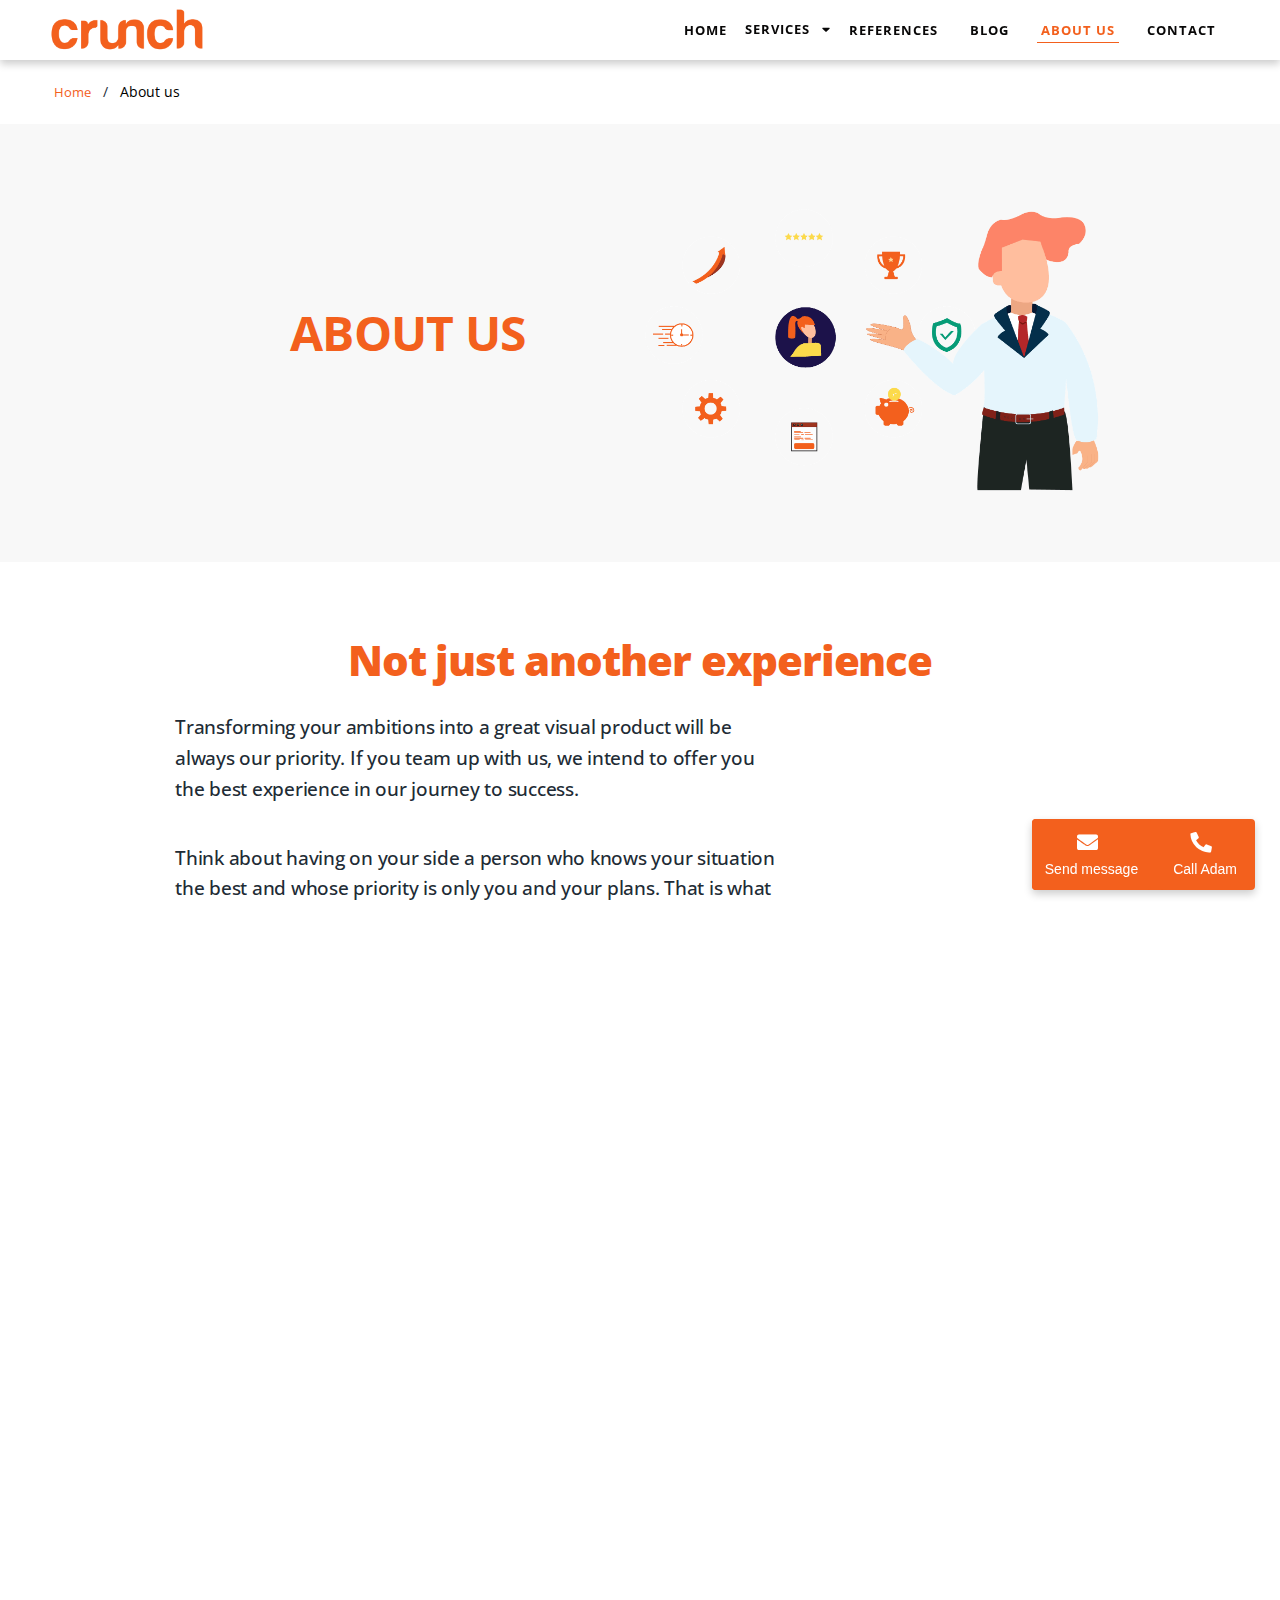
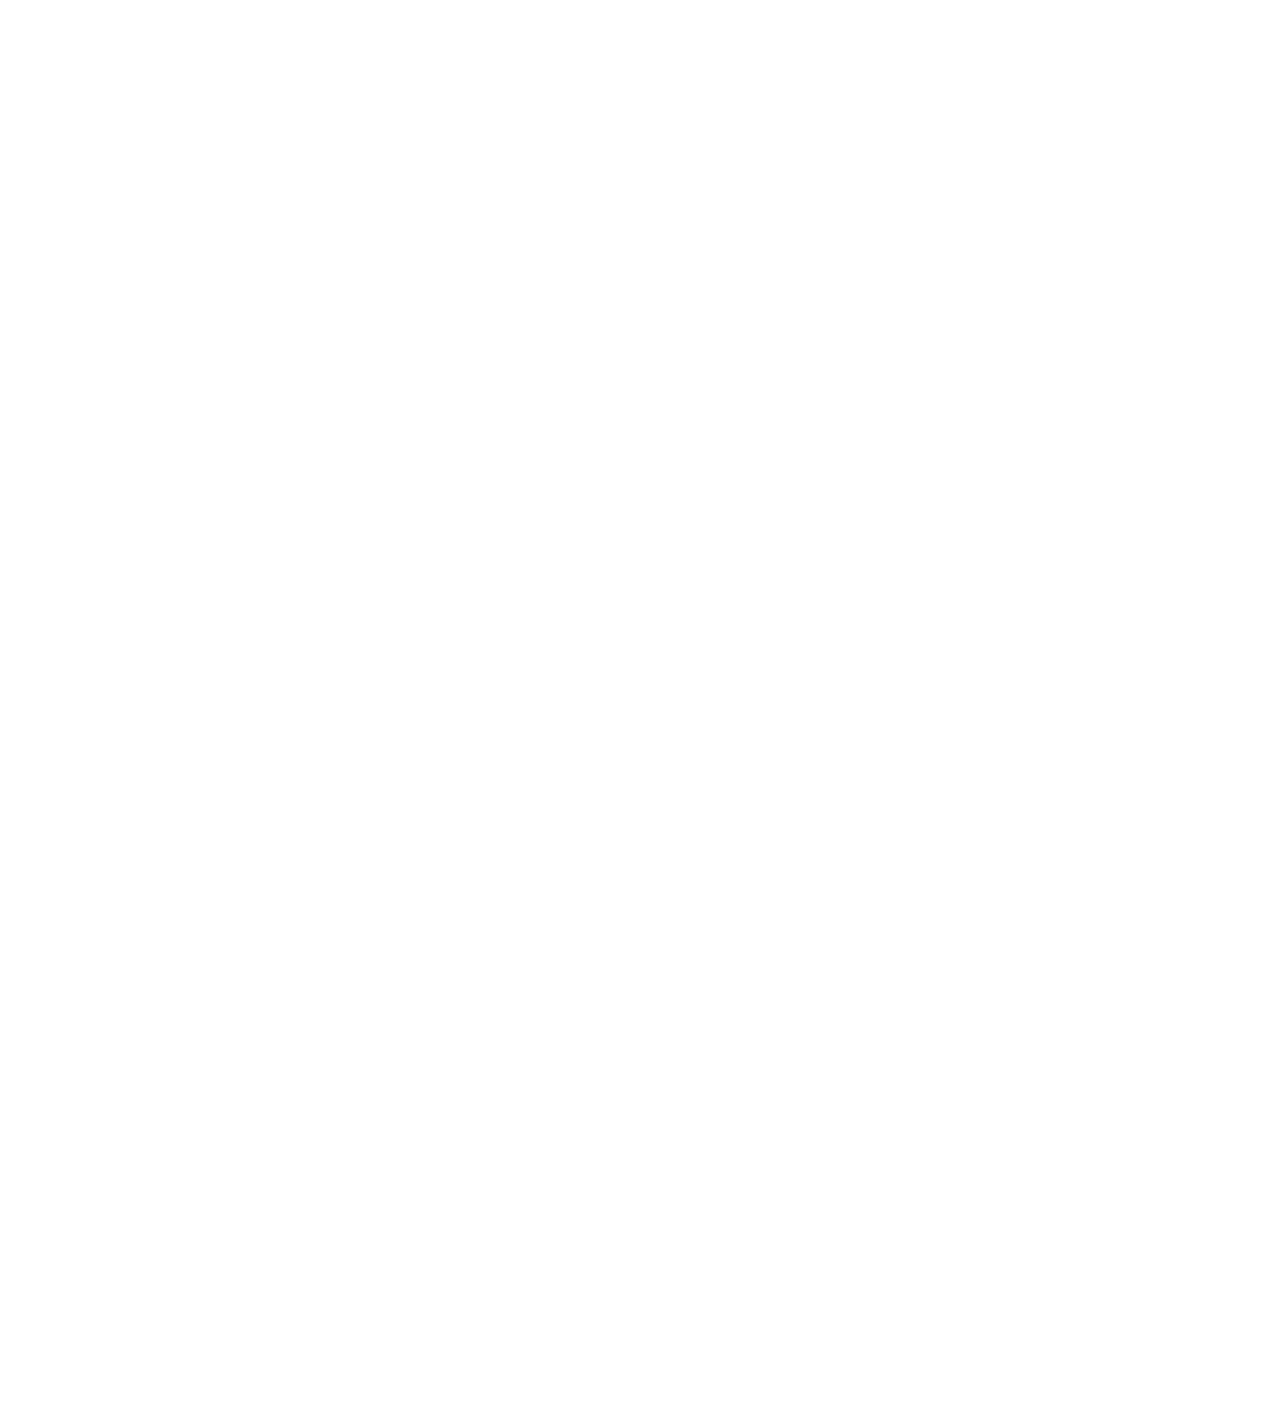
<file: about.html>
<!DOCTYPE html>
<html lang="en">
  <head>
    <meta charset="UTF-8" />
    <meta name="viewport" content="width=device-width, initial-scale=1.0" />
    <meta
      name="description"
      content="Crunch - A personalized support in your journey looking forward to your success. We ensure you quality and professionalism. "
    />
    <meta name="robots" content="noindex" />
    <title>
      Crunch - Websites, Online Marketing and Graphic Elements | Custom and
      personal digital experience
    </title>
    <link
      rel="icon"
      type="image/png"
      href="images/Crunch-UN-logo-orange.png"
      sizes="32x32"
    />
    <!-- Source Sans Google Web Fonts -->
    <link
      href="https://fonts.googleapis.com/css2?family=Open+Sans:wght@300;400;600;700;800&display=swap"
      rel="stylesheet"
    />
    <!-- Font Awesome Icons -->
    <link
      rel="stylesheet"
      href="https://use.fontawesome.com/releases/v5.6.3/css/all.css"
    />
    <!-- CSS -->
    <link rel="stylesheet" href="style.css" />
  </head>

  <!-- Body area -->
  <body>
    <!-- Header area -->
    <header>
      <!-- Navigation area -->
      <nav>
        <!-- Logo linked to the Home page -->
        <a href="index.html" title="Hom epage"
          ><img
            src="images/Crunch-logo-orange.png"
            id="logo"
            alt="wearecrunch.dk"
        /></a>
        <!-- Navigation wrapper -->
        <div class="nav-desktop-wrapper">
          <ul>
            <li><a href="index.html" title="Home page">Home</a></li>

            <div id="dropdown-desktop">
              <li class="dropdown-desktop-btn">
                Services
                <i class="fa fa-caret-down"></i>
              </li>
              <div id="dropdown-desktop-content">
                <a href="websites.html" title="Website">Website</a>
                <a href="graphicdesign.html" title="Graphic design"
                  >Graphic design</a
                >
                <a href="onlinemarketing.html" title="Online marketing"
                  >Online marketing</a
                >
                <a href="support.html" title="Support">Support</a>
              </div>
            </div>
            <li><a href="references.html" title="Homepage">References</a></li>
            <li><a href="blog.html" title="Blog" class="notdone">Blog</a></li>
            <li>
              <a href="about.html" title="About us" class="active">About us</a>
            </li>
            <li><a href="contact.html" title="Contact">Contact</a></li>
          </ul>
        </div>
      </nav>
      <ul class="breadcrumb">
        <li><a href="index.html" title="Home page">Home</a></li>
        <li>About us</li>
      </ul>
    </header>

    <!-- Menu icon area -->
    <div class="menu-icon-wrapper">
      <span class="icon icon-bars"></span>
      <span class="icon icon-bars overlay"></span>
    </div>

    <!-- Overlay menu mobile -->
    <div class="mobile-menu-wrapper">
      <ul>
        <li><a href="index.html">Home</a></li>
        <li class="dropdown-btn">
          Services
          <i class="fa fa-caret-down"></i>
        </li>
        <div class="dropdown-container">
          <a href="websites.html">Website</a>
          <a href="graphicdesign.html">Graphic design</a>
          <a href="onlinemarketing.html">Online marketing</a>
          <a href="support.html">Support</a>
        </div>

        <li><a href="references.html">References</a></li>
        <li><a href="blog.html" class="notdone">Blog</a></li>
        <li><a href="about.html" class="active">About us</a></li>
        <li><a href="contact.html">Contact</a></li>
      </ul>
    </div>

    <main>
      <div class="max">
        <section class="hero-section">
          <h1 class="hero-section-col1">About us</h1>
          <img
            loading="lazy"
            class="hero-section-col2"
            src="images/Header_about.png"
            alt="Last trends in digital media world"
          />
        </section>
      </div>

      <section>
        <h2>Not just another experience</h2>
        <p class="content-services">
          Transforming your ambitions into a great visual product will be always
          our priority. If you team up with us, we intend to offer you the best
          experience in our journey to success.
        </p>
        <p class="content-services">
          Think about having on your side a person who knows your situation the
          best and whose priority is only you and your plans. That is what we
          are doing!
        </p>
        <p class="content-services">
          According to our 10 years of experience in helping people realize
          awesome projects, we can be able to offer you professional individual
          support, quality contributions and solutions for your website’s
          problems.
        </p>
        <h2 id="slogan">Make it happen! Make it crunch!</h2>
      </section>

      <!-- Testimonial slider  -->
      <section id="slider-wrapper-testimonial">
        <div class="slide-testimonial showing">
          <p class="slider-testimonial-description">
            <i class="fas fa-quote-right"></i>At Crunch, I have been extremely
            professional and knowledgeable. The results of the help I received
            speak for themselves. Both the website and the advice I received
            have really had a beneficial impact on our bottom line. Crunch
            understands how to base customer needs and capabilities. I can only
            give Crunch my best recommendation.
          </p>
          <p class="slider-testimonial-stars">
            <i class="fas fa-star"></i><i class="fas fa-star"></i
            ><i class="fas fa-star"></i><i class="fas fa-star"></i
            ><i class="fas fa-star"></i>
          </p>
          <p class="slider-testimonial-owner">
            Klaus Reinhold | Owner at Jettes Bus
          </p>
        </div>

        <div class="slide-testimonial">
          <p class="slider-testimonial-description">
            <i class="fas fa-quote-right"></i>Crunch has helped us create a
            website, power point template, business card and stationery.
            Throughout the course, Crunch has come up with many qualified and
            creative inputs for designing the above. Crunch works in a very
            structured way and ensures that there is continuous progress in the
            projects. We can therefore recommend Crunch.
          </p>
          <p class="slider-testimonial-stars">
            <i class="fas fa-star"></i><i class="fas fa-star"></i
            ><i class="fas fa-star"></i><i class="fas fa-star"></i
            ><i class="fas fa-star"></i>
          </p>
          <p class="slider-testimonial-owner">
            Lars Kallestrup | Owner at KCG
          </p>
        </div>

        <div class="slide-testimonial">
          <p class="slider-testimonial-description">
            <i class="fas fa-quote-right"></i> Food culture can highly recommend
            Crunch as a partner for the development and design of large
            content-heavy websites. Crunch is both skilled, creative and service
            minded, so we would like to colaborate with them again.
          </p>
          <p class="slider-testimonial-stars">
            <i class="fas fa-star"></i><i class="fas fa-star"></i
            ><i class="fas fa-star"></i><i class="fas fa-star"></i
            ><i class="fas fa-star"></i>
          </p>
          <p class="slider-testimonial-owner">
            Hanne Seidler |Owner at The food culture
          </p>
        </div>

        <button
          class="controls"
          id="previous"
          aria-label="See what clients say about us"
        >
          <i class="fas fa-chevron-left"></i>
        </button>
        <button
          class="controls"
          id="next"
          aria-label="What our clients say about us"
        >
          <i class="fas fa-chevron-right"></i>
        </button>
      </section>

      <!-- Form  -->
      <section class="products-presentation-section" id="contact-section">
        <div class="products-presentation-col1">
          <h2>Want to hear more?</h2>
          <p class="content-services">
            Don’t hesitate to contact us. If you have any questions about our
            services or if you want to discuss about a new website, we can offer
            you a free talk with no obligations.
          </p>
        </div>

        <div class="products-presentation-col2">
          <img
            loading="lazy"
            class="products-presentation-col2"
            src="images/Adam1.jpg"
            alt="Adam Kischinovsky, CEO at Crunch"
          />
          <p>Adam Kischinovsky, CEO</p>
        </div>

        <div class="products-presentation-col3" id="form">
          <div class="form-group" id="name-group">
            <label for="name" class="form-label">Name</label>
            <input
              type="text"
              id="name"
              name="name"
              class="form-control"
              placeholder=" "
              required
            />
          </div>

          <div class="form-group" id="email-group">
            <label for="email" class="form-label">Email</label>
            <input
              type="email"
              id="email"
              name="email"
              class="form-control"
              placeholder=" "
              required
            />
          </div>

          <div class="form-group" id="phone-group">
            <label for="phone" class="form-label"> Phone</label>
            <input
              type="tel"
              id="phone"
              name="phone"
              class="form-control"
              placeholder=" "
              required
            />
          </div>

          <div class="form-group" id="message-group">
            <label for="message" class="form-label">Message</label>
            <input
              type="text"
              id="message"
              name="message"
              class="form-control"
              placeholder=" "
            />
          </div>

          <button
            id="submit-form-btn"
            type="submit"
            name="submit"
            value="SEND MESSAGE"
            class="send-message-button"
          >
            <i class="fa fa-circle-o-notch fa-spin loading-btn"></i>
            SEND MESSAGE
          </button>
        </div>

        <div class="products-presentation-col3 hide">
          <h2>Thank you for your message!</h2>
          <p class="content-services">
            Pleasa know once you've submited the information, it could take up
            to 24 hours for me to respond. I appreciate your patience, and I
            look forward to helping you.
          </p>
          <p class="content-services">
            You may also visit us back using this social media platforms:
          </p>

          <div id="social-media-contact-wrapper">
            <a
              title="Facebook Page"
              href="https://www.facebook.com/wearecrunch"
              target="_blank"
              aria-label="Crunch Facebook page"
            >
              <i class="fab fa-facebook-square"></i
            ></a>

            <a
              href="https://www.instagram.com/wearecrunchdk/"
              title="Instagram Page"
              target="_blank"
              aria-label="Crunch Instagram page"
            >
              <i class="fab fa-instagram"></i
            ></a>

            <a
              href="https://www.linkedin.com/company/crunchivs/"
              title="LinkedIn Page"
              target="_blank"
              aria-label="Crunch LinkedIn page"
            >
              <i class="fab fa-linkedin-in"></i
            ></a>
          </div>
        </div>
      </section>

      <!--Fixed buttons-->
      <div class="contact-buttons-wrapper">
        <button id="message-button">
          <a href="mailto:crunch@wearecrunch.dk">
            <i class="fas fa-envelope"></i>Send message</a
          >
        </button>
        <button id="phone-button">
          <a href="tel:50554097"> <i class="fas fa-phone"></i> Call Adam</a>
        </button>
      </div>
    </main>

    <footer>
      <div id="footer-wrapper">
        <div id="col1">
          <a href="index.html"
            ><img
              src="images/Crunch-logo-orange.png"
              id="logo-footer"
              alt="Crunch digital agency"
          /></a>
          <p>Crunch IVS</p>
          <p>CVR No. 36708816</p>
          <a
            href="https://praktikmaerket.dk/certifikat.php?id=5"
            target="_blank"
            ><img
              src="images/Group 10.png"
              id="internship-label"
              alt="Internship offerts"
          /></a>
        </div>

        <div id="col2">
          <h5>CONTACT US</h5>
          <p>
            <a href="mailto:crunch@wearecrunch.dk">crunch@wearecrunch.dk</a>
          </p>
          <p><a href="tel:50554097">50554097</a></p>
          <p>Mon - Fri: 8:30 am - 4:00 pm</p>

          <p>
            <a
              href="https://maps.google.com/?q=55.625333, 12.596556"
              target="_blank"
              >Egensevej 25, 2770 Kastrup</a
            >
          </p>
          <a
            href="https://www.facebook.com/wearecrunch"
            target="_blank"
            aria-label="Crunch Facebook page"
          >
            <i class="fab fa-facebook-square"></i
          ></a>

          <a
            href="https://www.instagram.com/wearecrunchdk/"
            target="_blank"
            aria-label="Crunch Instagram page"
          >
            <i class="fab fa-instagram"></i
          ></a>

          <a
            href="https://www.linkedin.com/company/crunchivs/"
            target="_blank"
            aria-label="Crunch LinkedIn page"
          >
            <i class="fab fa-linkedin-in"></i
          ></a>
        </div>

        <div id="col3">
          <h5>Information</h5>
          <ul id="footer-menu">
            <li><a href="#" class="notdone">FAQ</a></li>
            <li><a href="#" class="notdone">Confidentiality</a></li>
            <li><a href="#" class="notdone">Privacy Policy</a></li>
            <li><a href="#" class="notdone">Job</a></li>
            <li><a href="#" class="notdone">Internship</a></li>
          </ul>
        </div>
      </div>
    </footer>

    <!--Button-go to top-->
    <button
      onclick="topFunction()"
      id="Btn-top"
      title="Go to top"
      aria-label="Go to top"
    >
      <i class="fa fa-arrow-up fa-lg" aria-hidden="true"></i>
    </button>

    <script src="script.js"></script>
    <script src="formValidation.js"></script>
    <script src="testimonials.js"></script>
    <script>
      // This event initialez out event listeners after document is loaded, this way we are making sure that elements are actually there when we are trying to attach event listeners to them
      window.onload = function () {
        validateForm("form");
      };
    </script>
  </body>
</html>
</file>
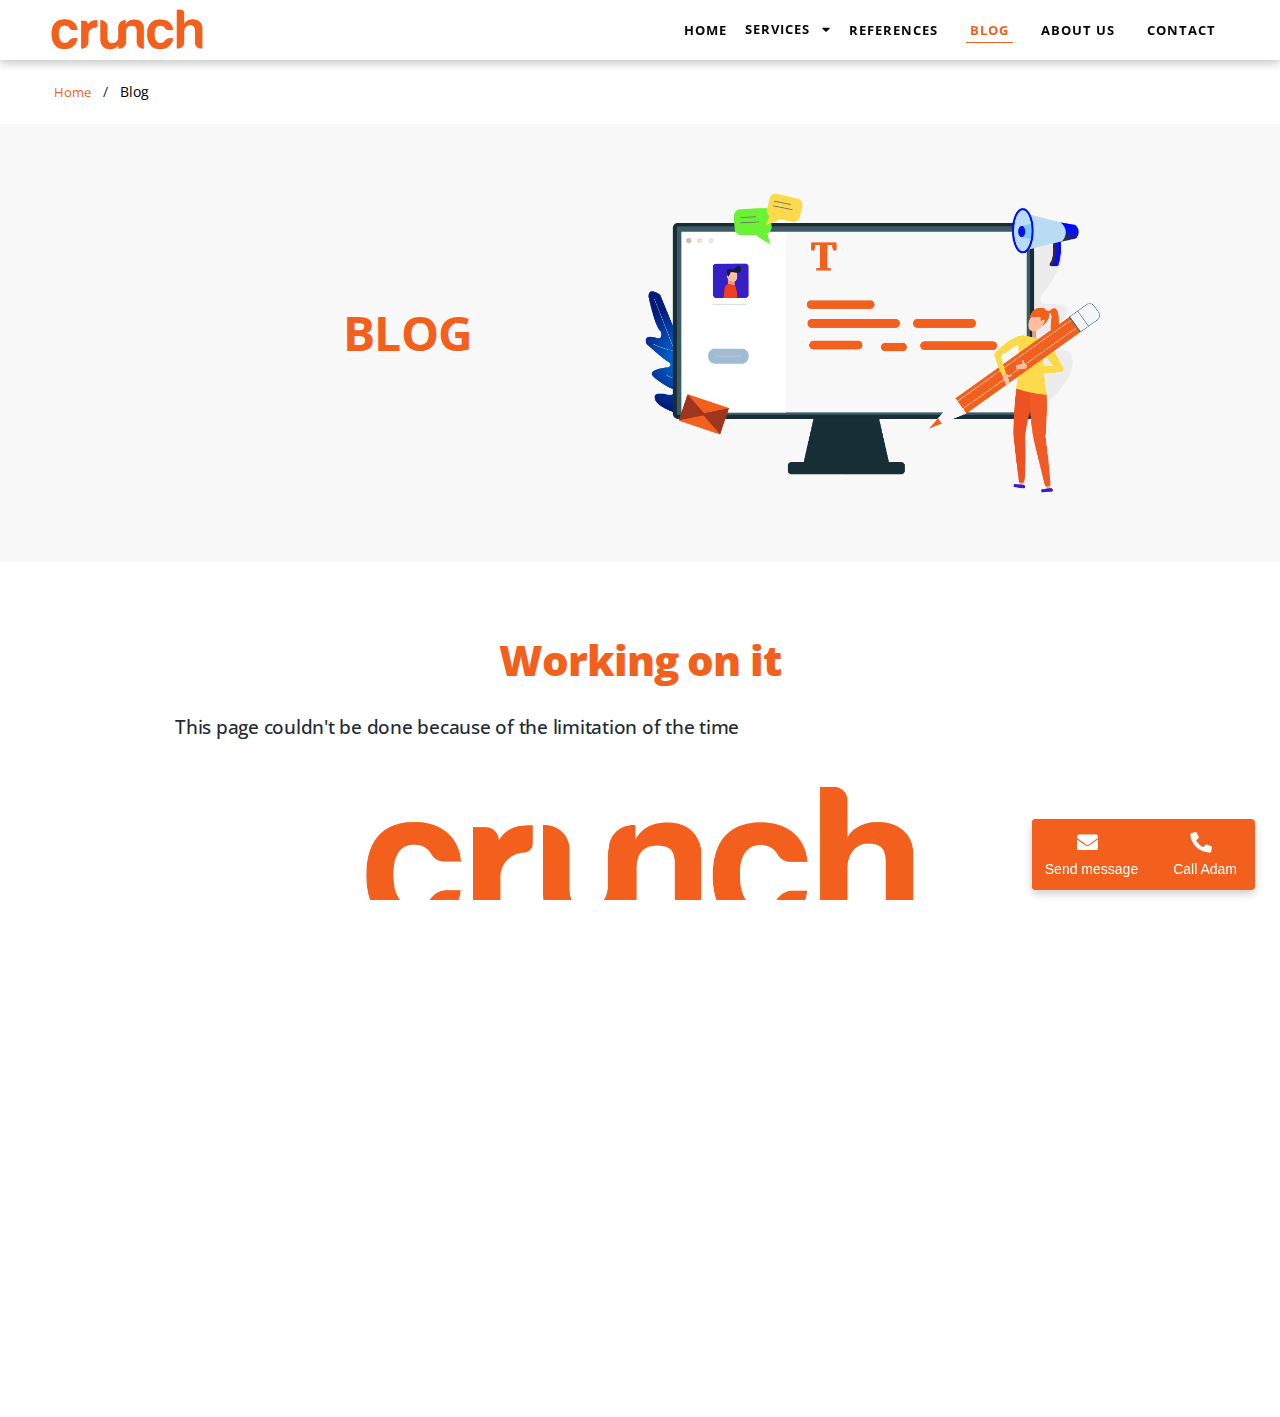
<file: blog.html>
<!DOCTYPE html>
<html lang="en">
  <head>
    <meta charset="UTF-8" />
    <meta name="viewport" content="width=device-width, initial-scale=1.0" />
    <meta
      name="description"
      content="Crunch - A personalized support in your journey looking forward to your success. We ensure you quality and professionalism. "
    />
    <meta name="robots" content="noindex" />
    <title>
      Crunch - Websites, Online Marketing and Graphic Elements | Custom and
      personal digital experience
    </title>
    <link
      rel="icon"
      type="image/png"
      href="images/Crunch-UN-logo-orange.png"
      sizes="32x32"
    />
    <!-- Source Sans Google Web Fonts -->
    <link
      href="https://fonts.googleapis.com/css2?family=Open+Sans:wght@300;400;600;700;800&display=swap"
      rel="stylesheet"
    />
    <!-- Font Awesome Icons -->
    <link
      rel="stylesheet"
      href="https://use.fontawesome.com/releases/v5.6.3/css/all.css"
    />

    <!-- CSS -->
    <link rel="stylesheet" href="style.css" />
  </head>

  <!-- Body area -->
  <body>
    <!-- Header area -->
    <header>
      <!-- Navigation area -->
      <nav>
        <!-- Logo linked to the Home page -->
        <a href="index.html" title="Home page"
          ><img
            src="images/Crunch-logo-orange.png"
            id="logo"
            alt="wearecrunch.dk"
        /></a>
        <!-- Navigation wrapper -->
        <div class="nav-desktop-wrapper">
          <ul>
            <li><a href="index.html" title="Home page">Home</a></li>

            <div id="dropdown-desktop">
              <li class="dropdown-desktop-btn">
                Services
                <i class="fa fa-caret-down"></i>
              </li>
              <div id="dropdown-desktop-content">
                <a href="websites.html" title="Websites">Website</a>
                <a href="graphicdesign.html" title="Graphic design"
                  >Graphic design</a
                >
                <a href="onlinemarketing.html" title="Online marketing"
                  >Online marketing</a
                >
                <a href="support.html" title="Support">Support</a>
              </div>
            </div>
            <li><a href="references.html" title="References">References</a></li>
            <li>
              <a href="blog.html" title="Blog" class="active notdone">Blog</a>
            </li>
            <li><a href="about.html" title="About us">About us</a></li>
            <li><a href="contact.html" title="Contact">Contact</a></li>
          </ul>
        </div>
      </nav>
      <ul class="breadcrumb">
        <li><a href="index.html" title="Homepage">Home</a></li>
        <li>Blog</li>
      </ul>
    </header>

    <!-- Menu icon area -->
    <div class="menu-icon-wrapper">
      <span class="icon icon-bars"></span>
      <span class="icon icon-bars overlay"></span>
    </div>

    <!-- Overlay menu mobile -->
    <div class="mobile-menu-wrapper">
      <ul>
        <li><a href="index.html">Home</a></li>
        <li class="dropdown-btn">
          Services
          <i class="fa fa-caret-down"></i>
        </li>
        <div class="dropdown-container">
          <a href="websites.html">Website</a>
          <a href="graphicdesign.html">Graphic design</a>
          <a href="onlinemarketing.html">Online marketing</a>
          <a href="support.html">Support</a>
        </div>

        <li><a href="references.html">References</a></li>
        <li><a href="blog.html" class="active notdone">Blog</a></li>
        <li><a href="about.html">About us</a></li>
        <li><a href="contact.html">Contact</a></li>
      </ul>
    </div>

    <main>
      <div class="max">
        <section class="hero-section">
          <h1 class="hero-section-col1">Blog</h1>
          <img
            loading="lazy"
            class="hero-section-col2"
            src="images/Header_blog.png"
            alt="Last trends in digital media world"
          />
        </section>
      </div>

      <section id="blog-wrapper">
        <h2>Working on it</h2>
        <p class="content-services">
          This page couldn't be done because of the limitation of the time
        </p>
        <img
          loading="lazy"
          class="first-section-col2"
          src="images/Crunch-logo-orange.png"
          alt="Hight quality WordPress websites in Copenhagen"
        />
      </section>

      <!--Fixed buttons-->
      <div class="contact-buttons-wrapper">
        <button id="message-button">
          <a href="mailto:crunch@wearecrunch.dk">
            <i class="fas fa-envelope"></i>Send message</a
          >
        </button>
        <button id="phone-button">
          <a href="tel:50554097"> <i class="fas fa-phone"></i> Call Adam</a>
        </button>
      </div>
    </main>

    <!--Button-go to top-->
    <button
      onclick="topFunction()"
      id="Btn-top"
      title="Go to top"
      aria-label="Go to top"
    >
      <i class="fa fa-arrow-up fa-lg" aria-hidden="true"></i>
    </button>

    <footer>
      <div id="footer-wrapper">
        <div id="col1">
          <a href="index.html"
            ><img
              src="images/Crunch-logo-orange.png"
              id="logo-footer"
              alt="Crunch digital agency"
          /></a>
          <p>Crunch IVS</p>
          <p>CVR No. 36708816</p>
          <a
            href="https://praktikmaerket.dk/certifikat.php?id=5"
            target="_blank"
            ><img
              src="images/Group 10.png"
              id="internship-label"
              alt="Internship offerts"
          /></a>
        </div>

        <div id="col2">
          <h5>CONTACT US</h5>
          <p>
            <a href="mailto:crunch@wearecrunch.dk">crunch@wearecrunch.dk</a>
          </p>
          <p><a href="tel:50554097">50554097</a></p>
          <p>Mon - Fri: 8:30 am - 4:00 pm</p>

          <p>
            <a
              href="https://maps.google.com/?q=55.625333, 12.596556"
              target="_blank"
              >Egensevej 25, 2770 Kastrup</a
            >
          </p>
          <a
            href="https://www.facebook.com/wearecrunch"
            target="_blank"
            aria-label="Crunch Facebook page"
          >
            <i class="fab fa-facebook-square"></i
          ></a>

          <a
            href="https://www.instagram.com/wearecrunchdk/"
            target="_blank"
            aria-label="Crunch Instagram page"
          >
            <i class="fab fa-instagram"></i
          ></a>

          <a
            href="https://www.linkedin.com/company/crunchivs/"
            target="_blank"
            aria-label="Crunch LinkedIn page"
          >
            <i class="fab fa-linkedin-in"></i
          ></a>
        </div>

        <div id="col3">
          <h5>Information</h5>
          <ul id="footer-menu">
            <li><a href="#" class="notdone">FAQ</a></li>
            <li><a href="#" class="notdone">Confidentiality</a></li>
            <li><a href="#" class="notdone">Privacy Policy</a></li>
            <li><a href="#" class="notdone">Job</a></li>
            <li><a href="#" class="notdone">Internship</a></li>
          </ul>
        </div>
      </div>
    </footer>

    <script src="script.js"></script>
  </body>
</html>
</file>
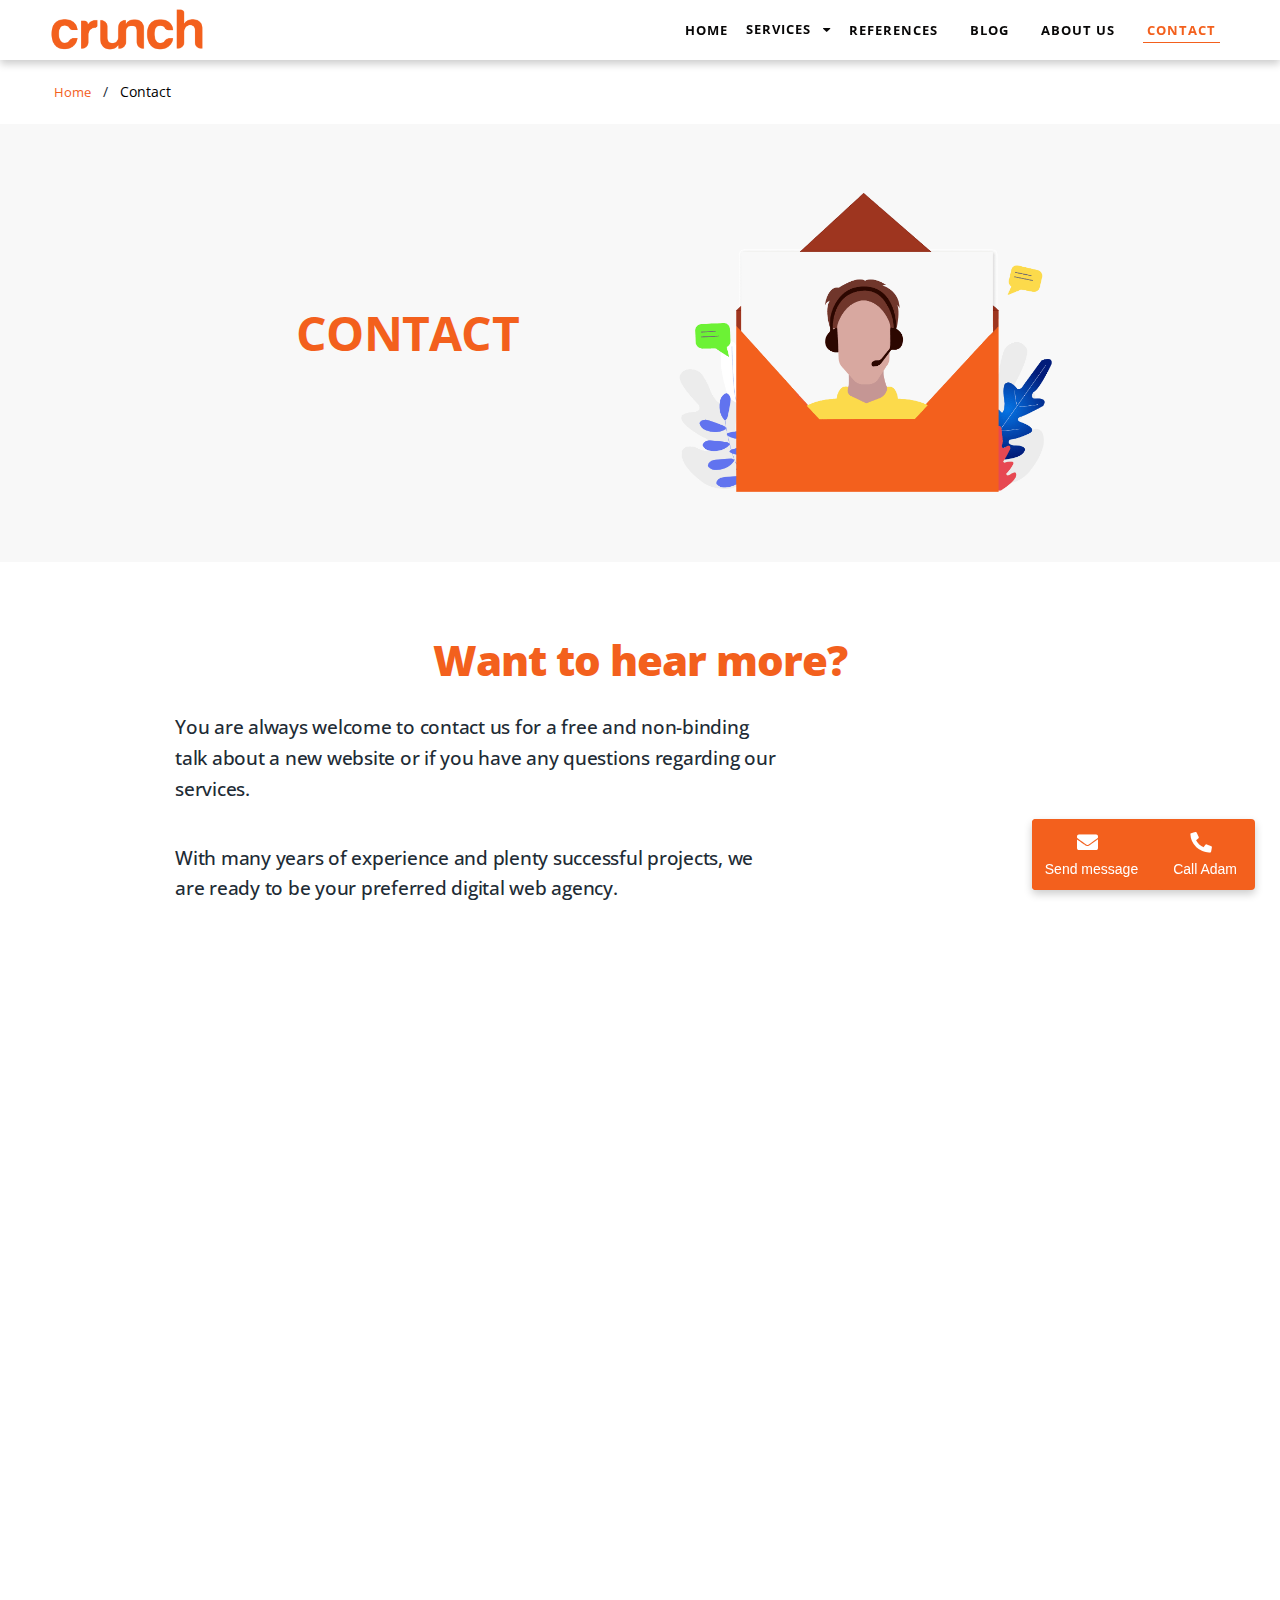
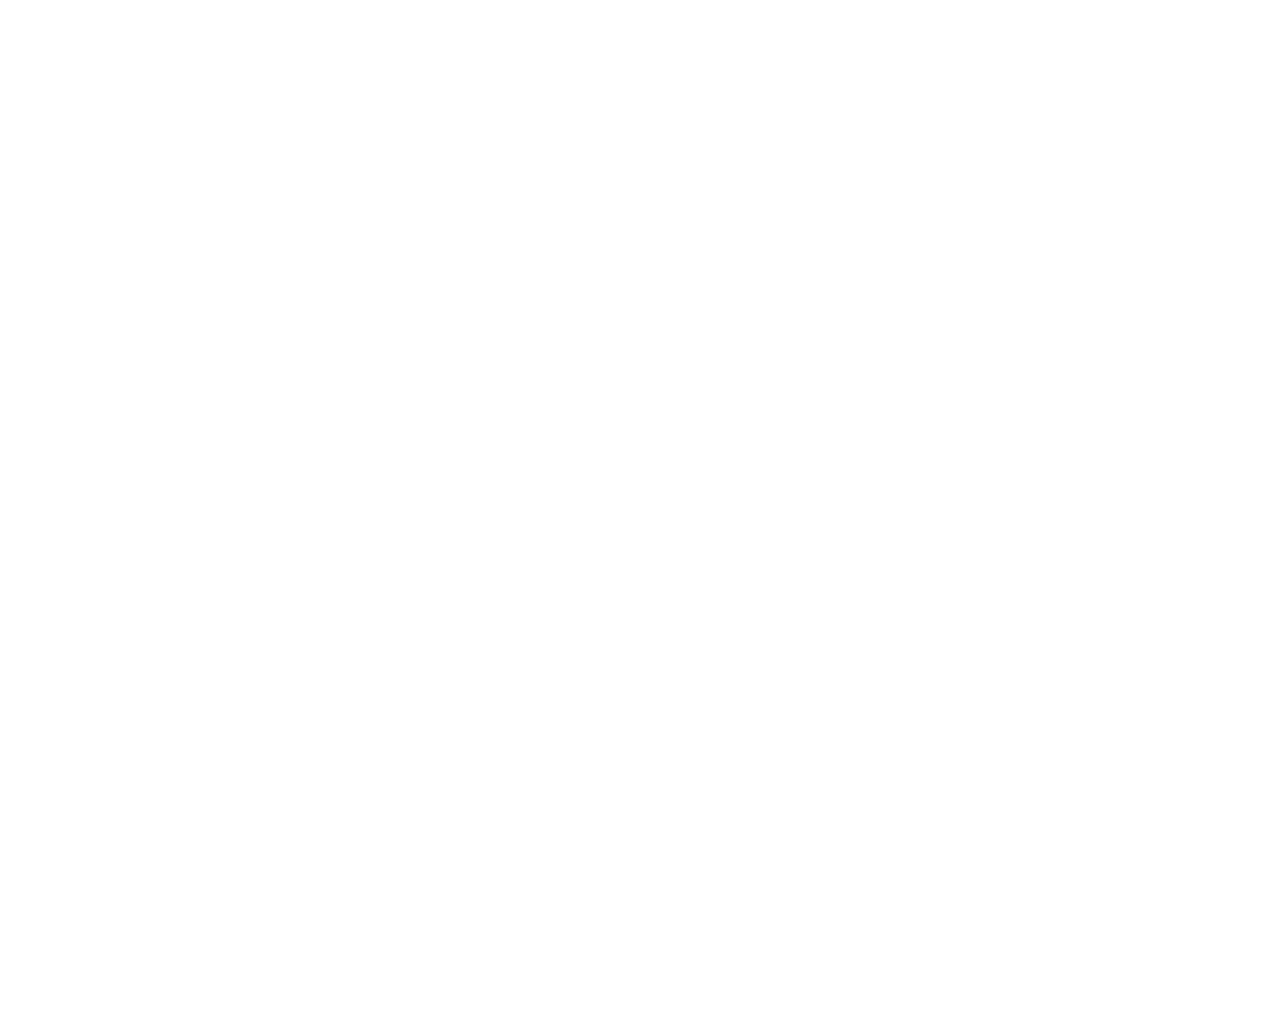
<file: contact.html>
<!DOCTYPE html>
<html lang="en">
  <head>
    <meta charset="UTF-8" />
    <meta name="viewport" content="width=device-width, initial-scale=1.0" />
    <meta
      name="description"
      content="Crunch - A personalized support in your journey looking forward to your success. We ensure you quality and professionalism. "
    />
    <meta name="robots" content="noindex" />
    <title>
      Crunch - Websites, Online Marketing and Graphic Elements | Custom and
      personal digital experience
    </title>
    <link
      rel="icon"
      type="image/png"
      href="images/Crunch-UN-logo-orange.png"
      sizes="32x32"
    />
    <!-- Source Sans Google Web Fonts -->
    <link
      href="https://fonts.googleapis.com/css2?family=Open+Sans:wght@300;400;600;700;800&display=swap"
      rel="stylesheet"
    />

    <!-- Font Awesome Icons -->
    <link
      rel="stylesheet"
      href="https://use.fontawesome.com/releases/v5.6.3/css/all.css"
    />

    <link
      rel="stylesheet"
      href="https://cdnjs.cloudflare.com/ajax/libs/font-awesome/4.7.0/css/font-awesome.min.css"
    />

    <!-- CSS -->
    <link rel="stylesheet" href="style.css" />
  </head>

  <!-- Body area -->
  <body>
    <!-- Header area -->
    <header>
      <!-- Navigation area -->
      <nav>
        <!-- Logo linked to the Home page -->
        <a href="index.html" title="Home page"
          ><img
            src="images/Crunch-logo-orange.png"
            id="logo"
            alt="wearecrunch.dk"
        /></a>
        <!-- Navigation wrapper -->
        <div class="nav-desktop-wrapper">
          <ul>
            <li><a href="index.html" title="Home page">Home</a></li>

            <div id="dropdown-desktop">
              <li class="dropdown-desktop-btn">
                Services
                <i class="fa fa-caret-down"></i>
              </li>
              <div id="dropdown-desktop-content">
                <a href="websites.html" title="Website">Website</a>
                <a href="graphicdesign.html" title="Graphic design"
                  >Graphic design</a
                >
                <a href="onlinemarketing.html" title="Online marketing"
                  >Online marketing</a
                >
                <a href="support.html" title="Support">Support</a>
              </div>
            </div>
            <li><a href="references.html" title="References">References</a></li>
            <li><a href="blog.html" class="notdone" title="Blog">Blog</a></li>
            <li><a href="about.html" title="About us">About us</a></li>
            <li>
              <a href="contact.html" title="Contact" class="active">Contact</a>
            </li>
          </ul>
        </div>
      </nav>
      <ul class="breadcrumb">
        <li><a href="index.html" title="Homepage">Home</a></li>
        <li>Contact</li>
      </ul>
    </header>

    <!-- Menu icon area -->
    <div class="menu-icon-wrapper">
      <span class="icon icon-bars"></span>
      <span class="icon icon-bars overlay"></span>
    </div>

    <!-- Overlay menu mobile -->
    <div class="mobile-menu-wrapper">
      <ul>
        <li><a href="index.html">Home</a></li>
        <li class="dropdown-btn">
          Services
          <i class="fa fa-caret-down"></i>
        </li>
        <div class="dropdown-container">
          <a href="websites.html">Website</a>
          <a href="graphicdesign.html">Graphic design</a>
          <a href="onlinemarketing.html">Online marketing</a>
          <a href="support.html">Support</a>
        </div>

        <li><a href="references.html">References</a></li>
        <li><a href="blog.html" class="notdone">Blog</a></li>
        <li><a href="about.html">About us</a></li>
        <li><a href="contact.html" class="active">Contact</a></li>
      </ul>
    </div>

    <main>
      <div class="max">
        <section class="hero-section">
          <h1 class="hero-section-col1" id="title">Contact</h1>
          <img
            loading="lazy"
            class="hero-section-col2"
            src="images/Header_contact.png"
            alt="Latest trends in digital media world"
          />
        </section>
      </div>

      <section>
        <h2>Want to hear more?</h2>
        <p class="content-services">
          You are always welcome to contact us for a free and non-binding talk
          about a new website or if you have any questions regarding our
          services.
        </p>
        <p class="content-services">
          With many years of experience and plenty successful projects, we are
          ready to be your preferred digital web agency.
        </p>
      </section>

      <section class="products-presentation-section" id="contact-section">
        <img
          loading="lazy"
          class="products-presentation-col2"
          src="images/Adam1.jpg"
          alt="Adam Kischinovsky, CEO at Crunch"
        />

        <div class="products-presentation-col3" id="form">
          <div class="form-group" id="name-group">
            <label for="name" class="form-label">Name</label>
            <input
              type="text"
              id="name"
              name="name"
              class="form-control"
              placeholder=" "
              required
            />
          </div>

          <div class="form-group" id="email-group">
            <label for="email" class="form-label">Email</label>
            <input
              type="email"
              id="email"
              name="email"
              class="form-control"
              placeholder=" "
              required
            />
          </div>

          <div class="form-group" id="phone-group">
            <label for="phone" class="form-label"> Phone</label>
            <input
              type="tel"
              id="phone"
              name="phone"
              class="form-control"
              placeholder=" "
              required
            />
          </div>

          <div class="form-group" id="message-group">
            <label for="message" class="form-label">Message</label>
            <input
              type="text"
              id="message"
              name="message"
              class="form-control"
              placeholder=" "
            />
          </div>

          <button
            id="submit-form-btn"
            type="submit"
            name="submit"
            value="SEND MESSAGE"
            class="send-message-button"
          >
            <i class="fa fa-circle-o-notch fa-spin loading-btn"></i>
            SEND MESSAGE
          </button>
        </div>

        <div class="products-presentation-col3 hide">
          <h2>Thank you for your message!</h2>
          <p class="content-services">
            Pleasa know once you've submited the information, it could take up
            to 24 hours for me to respond. I appreciate your patience, and I
            look forward to helping you.
          </p>
          <p class="content-services">
            You may also visit us back using this social media platforms:
          </p>

          <a
            href="https://www.facebook.com/wearecrunch"
            target="_blank"
            aria-label="Crunch Facebook page"
          >
            <i class="fab fa-facebook-square"></i
          ></a>

          <a
            href="https://www.instagram.com/wearecrunchdk/"
            target="_blank"
            aria-label="Crunch Instagram page"
          >
            <i class="fab fa-instagram"></i
          ></a>

          <a
            href="https://www.linkedin.com/company/crunchivs/"
            target="_blank"
            aria-label="Crunch LinkedIn page"
          >
            <i class="fab fa-linkedin-in"></i
          ></a>
        </div>
      </section>

      <!--Contact information -->
      <div id="color">
        <section>
          <div id="contact-information-wrapper">
            <article id="contact-information-phone">
              <h5>Phone</h5>
              <p><a href="tel:50554097">50554097</a></p>
            </article>

            <article>
              <h5>Email</h5>
              <p>
                <a href="mailto:crunch@wearecrunch.dk">crunch@wearecrunch.dk</a>
              </p>
            </article>

            <article>
              <h5>Address</h5>
              <p>
                <a
                  href="https://maps.google.com/?q=55.625333, 12.596556"
                  target="_blank"
                  >Egensevej 25, 2770 Kastrup</a
                >
              </p>
            </article>

            <article>
              <h5>Opening hours</h5>
              <p>Mon - Fri: 8:30 am - 4:00 pm</p>
            </article>
          </div>
        </section>
      </div>

      <!-- Testimonial slider  -->
      <section id="slider-wrapper-testimonial">
        <div class="slide-testimonial showing">
          <p class="slider-testimonial-description">
            <i class="fas fa-quote-right"></i>At Crunch, I have been extremely
            professional and knowledgeable. The results of the help I received
            speak for themselves. Both the website and the advice I received
            have really had a beneficial impact on our bottom line. Crunch
            understands how to base customer needs and capabilities. I can only
            give Crunch my best recommendation.
          </p>
          <p class="slider-testimonial-stars">
            <i class="fas fa-star"></i><i class="fas fa-star"></i
            ><i class="fas fa-star"></i><i class="fas fa-star"></i
            ><i class="fas fa-star"></i>
          </p>
          <p class="slider-testimonial-owner">
            Klaus Reinhold | Owner at Jettes Bus
          </p>
        </div>

        <div class="slide-testimonial">
          <p class="slider-testimonial-description">
            <i class="fas fa-quote-right"></i>Crunch has helped us create a
            website, power point template, business card and stationery.
            Throughout the course, Crunch has come up with many qualified and
            creative inputs for designing the above. Crunch works in a very
            structured way and ensures that there is continuous progress in the
            projects. We can therefore recommend Crunch.
          </p>
          <p class="slider-testimonial-stars">
            <i class="fas fa-star"></i><i class="fas fa-star"></i
            ><i class="fas fa-star"></i><i class="fas fa-star"></i
            ><i class="fas fa-star"></i>
          </p>
          <p class="slider-testimonial-owner">
            Lars Kallestrup | Owner at KCG
          </p>
        </div>

        <div class="slide-testimonial">
          <p class="slider-testimonial-description">
            <i class="fas fa-quote-right"></i> Food culture can highly recommend
            Crunch as a partner for the development and design of large
            content-heavy websites. Crunch is both skilled, creative and service
            minded, so we would like to colaborate with them again.
          </p>
          <p class="slider-testimonial-stars">
            <i class="fas fa-star"></i><i class="fas fa-star"></i
            ><i class="fas fa-star"></i><i class="fas fa-star"></i
            ><i class="fas fa-star"></i>
          </p>
          <p class="slider-testimonial-owner">
            Hanne Seidler |Owner at The food culture
          </p>
        </div>

        <button
          class="controls"
          id="previous"
          aria-label="See what clients say about us"
        >
          <i class="fas fa-chevron-left"></i>
        </button>
        <button
          class="controls"
          id="next"
          aria-label="What our clients say about us"
        >
          <i class="fas fa-chevron-right"></i>
        </button>
      </section>

      <!--Fixed buttons-->
      <div class="contact-buttons-wrapper">
        <button id="message-button">
          <a href="mailto:crunch@wearecrunch.dk">
            <i class="fas fa-envelope"></i>Send message</a
          >
        </button>
        <button id="phone-button">
          <a href="tel:50554097"> <i class="fas fa-phone"></i> Call Adam</a>
        </button>
      </div>
    </main>

    <footer>
      <div id="footer-wrapper">
        <div id="col1">
          <a href="index.html"
            ><img
              src="images/Crunch-logo-orange.png"
              id="logo-footer"
              alt="Crunch digital agency"
          /></a>
          <p>Crunch IVS</p>
          <p>CVR No. 36708816</p>
          <a
            href="https://praktikmaerket.dk/certifikat.php?id=5"
            target="_blank"
            ><img
              src="images/Group 10.png"
              id="internship-label"
              alt="Internship offerts"
          /></a>
        </div>

        <div id="col2">
          <h5>CONTACT US</h5>
          <p>
            <a href="mailto:crunch@wearecrunch.dk">crunch@wearecrunch.dk</a>
          </p>
          <p><a href="tel:50554097">50554097</a></p>
          <p>Mon - Fri: 8:30 am - 4:00 pm</p>

          <p>
            <a
              href="https://maps.google.com/?q=55.625333, 12.596556"
              target="_blank"
              >Egensevej 25, 2770 Kastrup</a
            >
          </p>
          <a
            href="https://www.facebook.com/wearecrunch"
            target="_blank"
            aria-label="Crunch Facebook page"
          >
            <i class="fab fa-facebook-square"></i
          ></a>

          <a
            href="https://www.instagram.com/wearecrunchdk/"
            target="_blank"
            aria-label="Crunch Instagram page"
          >
            <i class="fab fa-instagram"></i
          ></a>

          <a
            href="https://www.linkedin.com/company/crunchivs/"
            target="_blank"
            aria-label="Crunch LinkedIn page"
          >
            <i class="fab fa-linkedin-in"></i
          ></a>
        </div>

        <div id="col3">
          <h5>Information</h5>
          <ul id="footer-menu">
            <li><a href="#" class="notdone">FAQ</a></li>
            <li><a href="#" class="notdone">Confidentiality</a></li>
            <li><a href="#" class="notdone">Privacy Policy</a></li>
            <li><a href="#" class="notdone">Job</a></li>
            <li><a href="#" class="notdone">Internship</a></li>
          </ul>
        </div>
      </div>
    </footer>

    <!--Button-go to top-->
    <button
      onclick="topFunction()"
      id="Btn-top"
      title="Go to top"
      aria-label="Go to top"
    >
      <i class="fa fa-arrow-up fa-lg" aria-hidden="true"></i>
    </button>

    <script src="script.js"></script>
    <script src="formValidation.js"></script>
    <script>
      // This event initialez out event listeners after document is loaded, this way we are making sure that elements are actually there when we are trying to attach event listeners to them
      window.onload = function () {
        validateForm("form");
      };
    </script>
  </body>
</html>
</file>
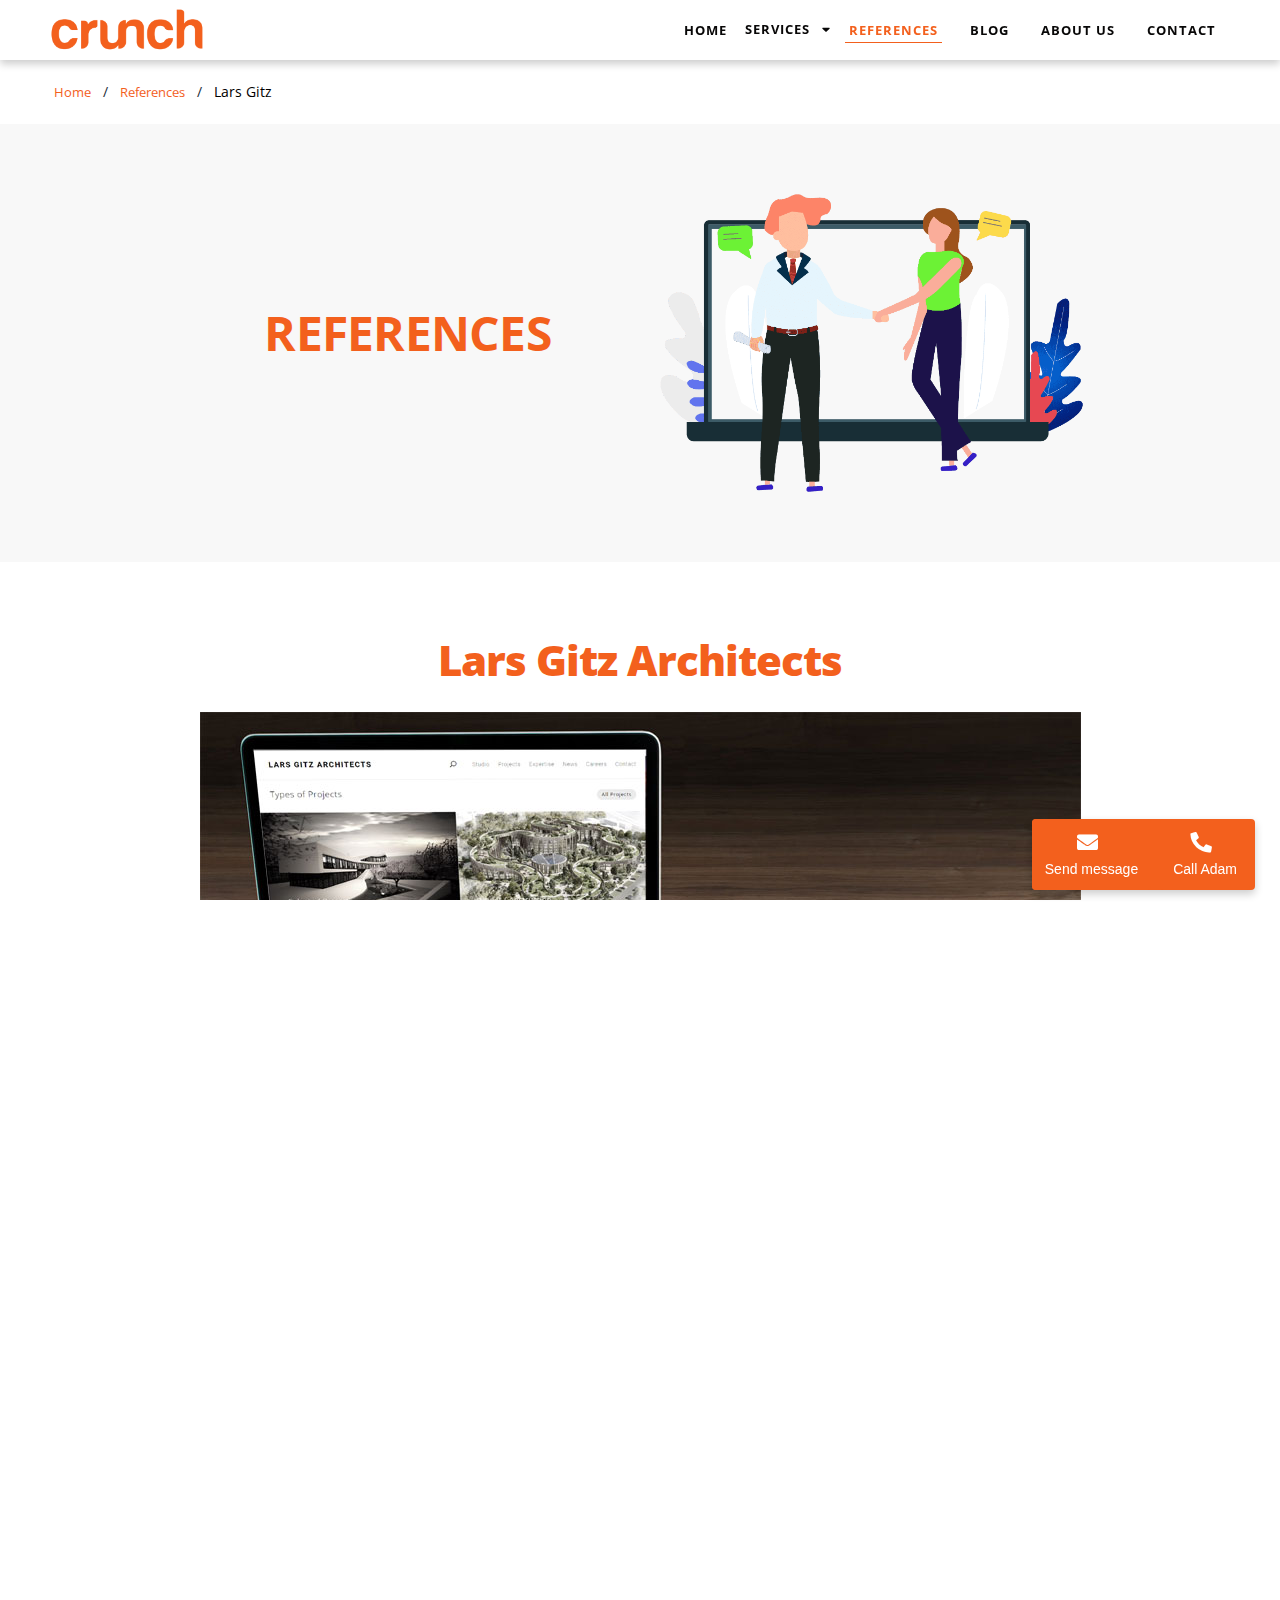
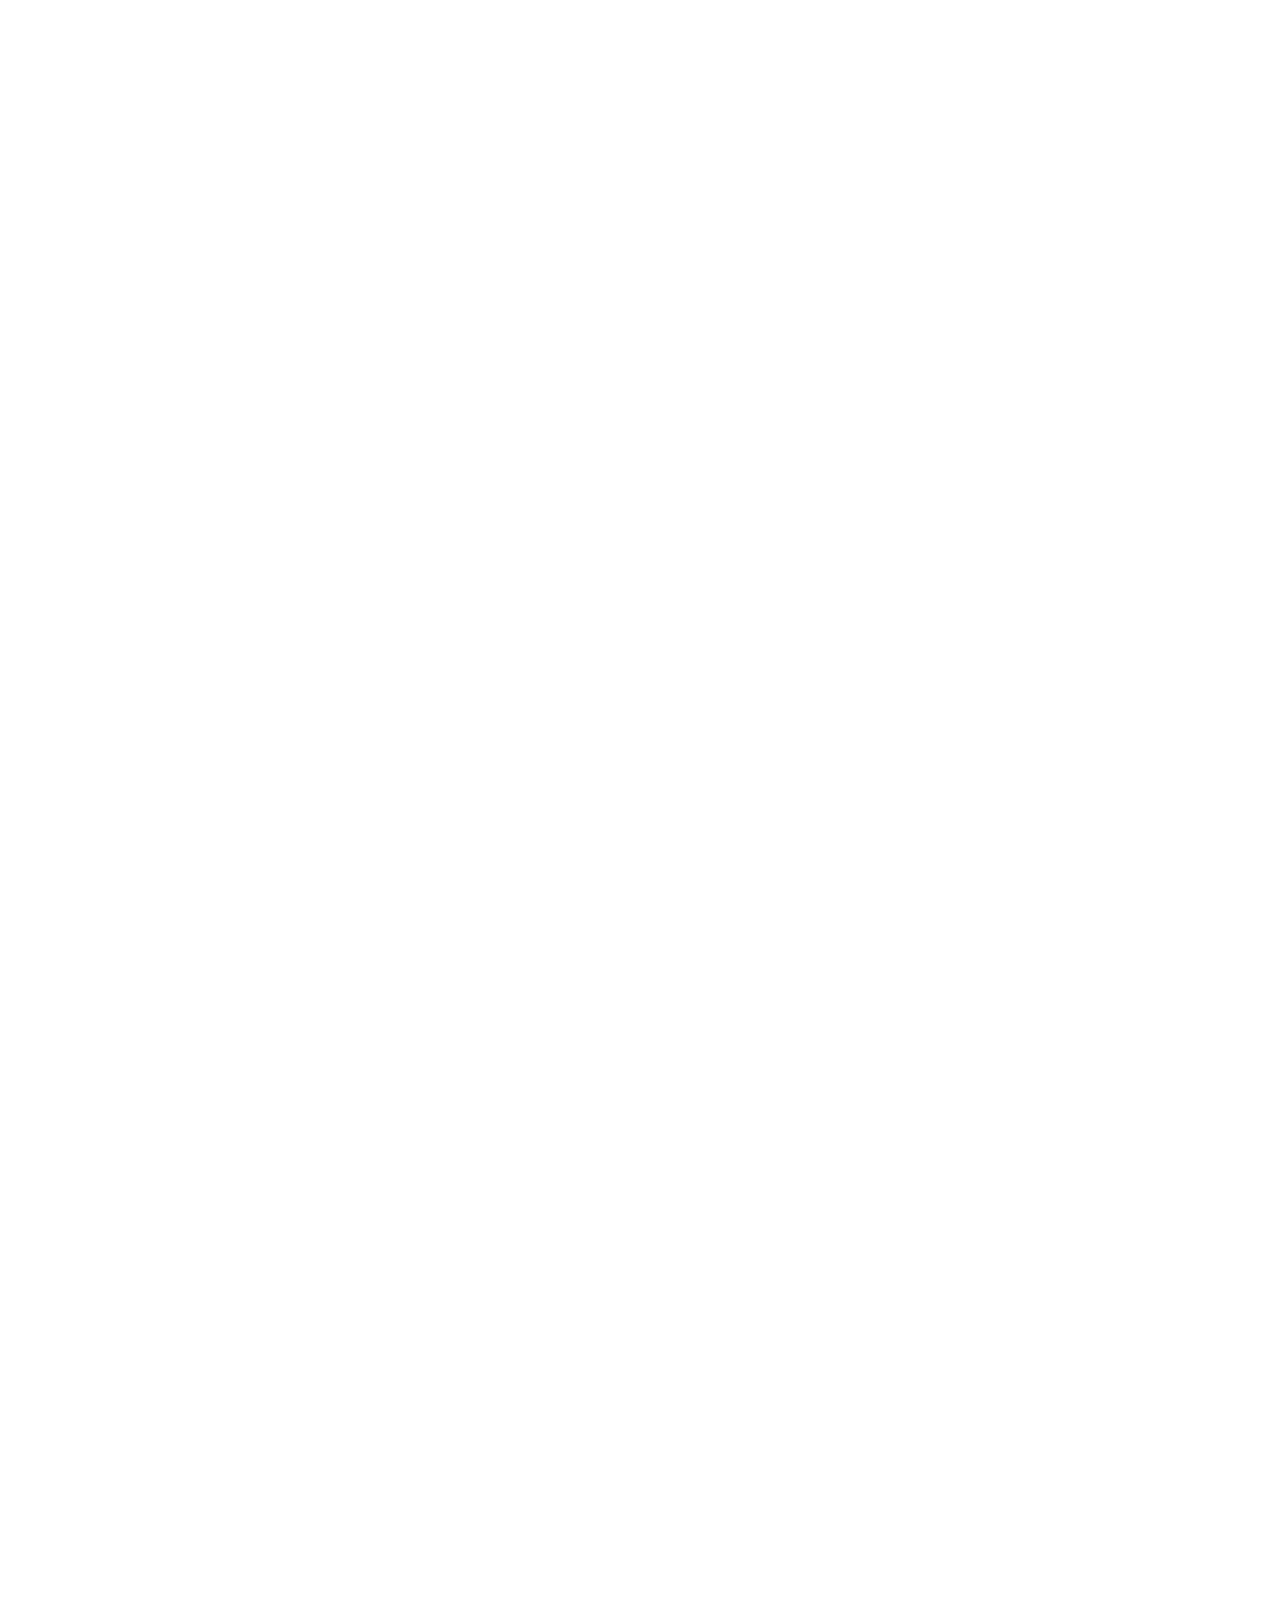
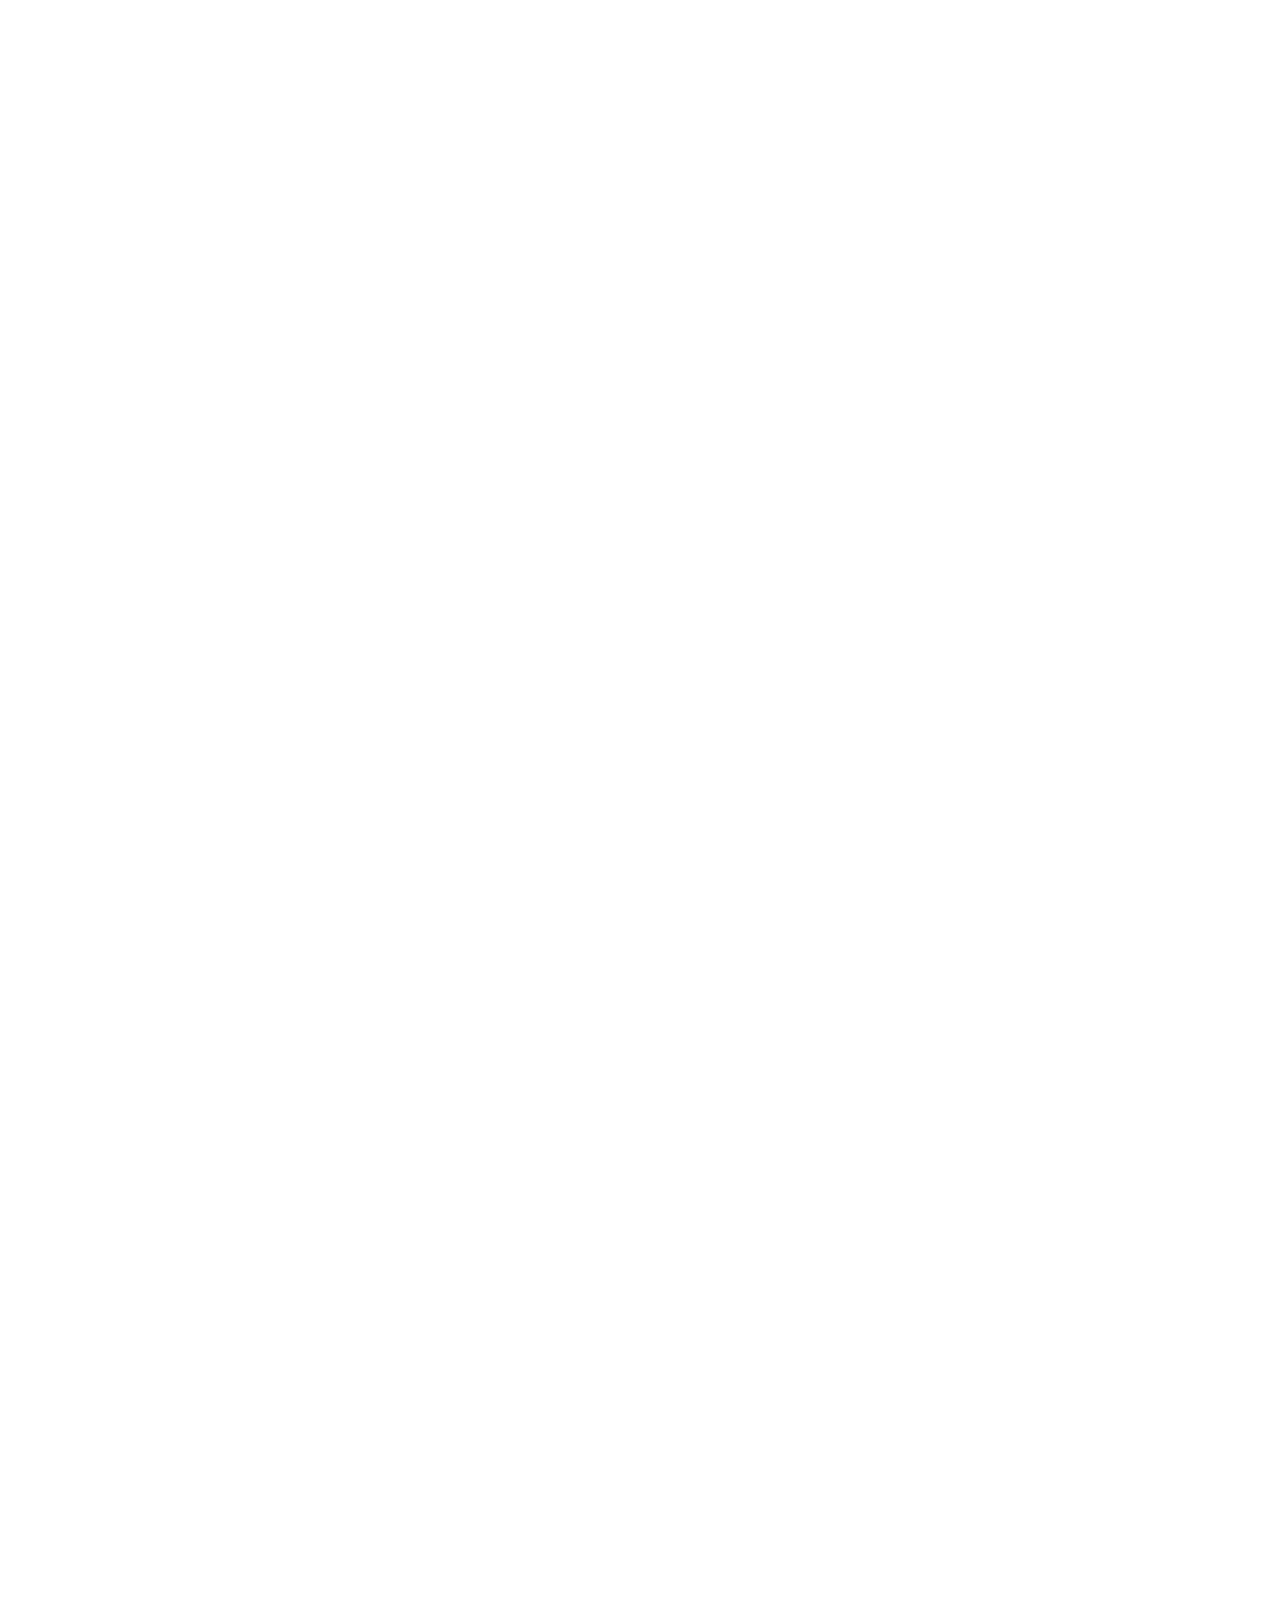
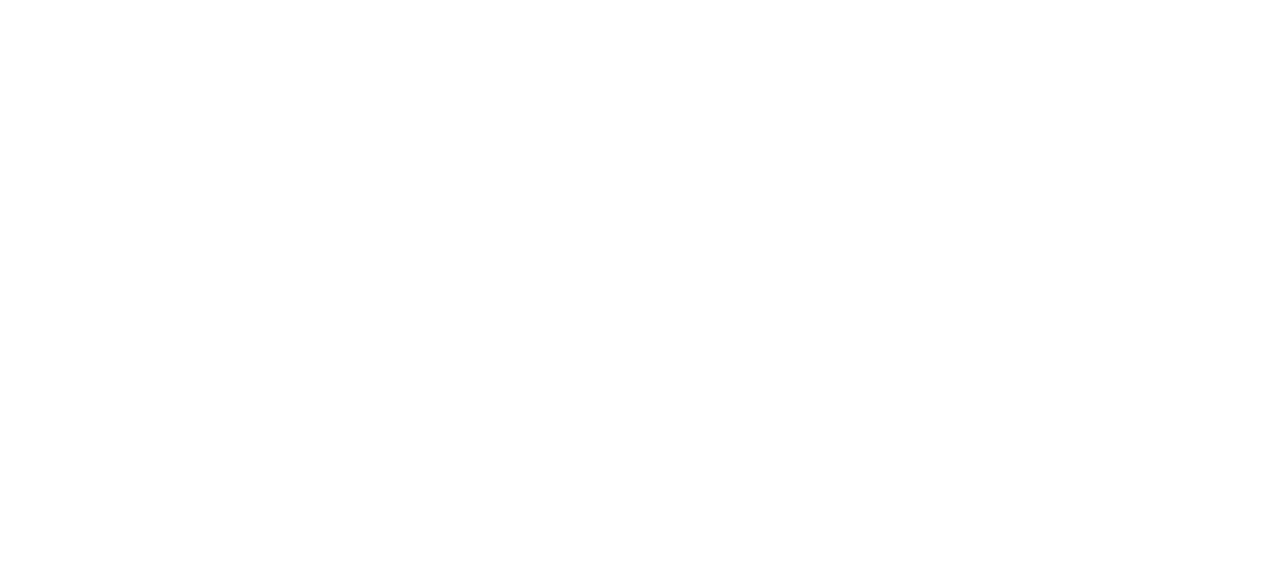
<file: larsgitz.html>
<!DOCTYPE html>
<html lang="en">
  <head>
    <meta charset="UTF-8" />
    <meta name="viewport" content="width=device-width, initial-scale=1.0" />
    <meta
      name="description"
      content="Crunch - A personalized support in your journey looking forward to your success. We ensure you quality and professionalism. "
    />
    <meta name="robots" content="noindex" />
    <title>
      Crunch - Websites, Online Marketing and Graphic Elements | Custom and
      personal digital experience
    </title>
    <link
      rel="icon"
      type="image/png"
      href="images/Crunch-UN-logo-orange.png"
      sizes="32x32"
    />
    <!-- Source Sans Google Web Fonts -->
    <link
      href="https://fonts.googleapis.com/css2?family=Open+Sans:wght@300;400;600;700;800&display=swap"
      rel="stylesheet"
    />

    <!-- Font Awesome Icons -->
    <link
      rel="stylesheet"
      href="https://use.fontawesome.com/releases/v5.6.3/css/all.css"
    />

    <!-- CSS -->
    <link rel="stylesheet" href="style.css" />
  </head>

  <!-- Body area -->
  <body>
    <!-- Header area -->
    <header>
      <!-- Navigation area -->
      <nav>
        <!-- Logo linked to the Home page -->
        <a href="index.html" title="Home page"
          ><img
            src="images/Crunch-logo-orange.png"
            id="logo"
            alt="wearecrunch.dk"
        /></a>
        <!-- Navigation wrapper -->
        <div class="nav-desktop-wrapper">
          <ul>
            <li><a href="index.html" title="Home page">Home</a></li>

            <div id="dropdown-desktop">
              <li class="dropdown-desktop-btn">
                Services
                <i class="fa fa-caret-down"></i>
              </li>
              <div id="dropdown-desktop-content">
                <a href="websites.html" title="Website">Website</a>
                <a href="graphicdesign.html" title="Graphic design"
                  >Graphic design</a
                >
                <a href="onlinemarketing.html" title="Online marketing"
                  >Online marketing</a
                >
                <a href="support.html" title="Support">Support</a>
              </div>
            </div>
            <li>
              <a href="references.html" class="active" title="References"
                >References</a
              >
            </li>
            <li><a href="blog.html" class="notdone" title="Blog">Blog</a></li>
            <li><a href="about.html" title="About us">About us</a></li>
            <li><a href="contact.html" title="Contact">Contact</a></li>
          </ul>
        </div>
      </nav>
      <ul class="breadcrumb">
        <li><a href="index.html" title="Homepage">Home</a></li>
        <li><a href="references.html" title="References">References</a></li>
        <li>Lars Gitz</li>
      </ul>
    </header>

    <!-- Menu icon area -->
    <div class="menu-icon-wrapper">
      <span class="icon icon-bars"></span>
      <span class="icon icon-bars overlay"></span>
    </div>

    <!-- Overlay menu mobile -->
    <div class="mobile-menu-wrapper">
      <ul>
        <li><a href="index.html">Home</a></li>
        <li class="dropdown-btn">
          Services
          <i class="fa fa-caret-down"></i>
        </li>
        <div class="dropdown-container">
          <a href="websites.html">Website</a>
          <a href="graphicdesign.html">Graphic design</a>
          <a href="onlinemarketing.html">Online marketing</a>
          <a href="support.html">Support</a>
        </div>

        <li><a href="references.html" class="active">References</a></li>
        <li><a href="blog.html" class="notdone">Blog</a></li>
        <li><a href="about.html">About us</a></li>
        <li><a href="contact.html">Contact</a></li>
      </ul>
    </div>

    <main>
      <div class="max">
        <section class="hero-section">
          <h1 class="hero-section-col1">References</h1>
          <img
            loading="lazy"
            class="hero-section-col2"
            src="images/Header_references.png"
            alt="Hight quality WordPress websites that we have done"
          />
        </section>
      </div>

      <section class="example-references-section">
        <h2>Lars Gitz Architects</h2>
        <img
          loading="lazy"
          src="images/office-583839_1920a.jpg"
          alt="Lars Gitz Architects Wordpress website"
        />

        <img
          loading="lazy"
          src="images/lars-gitz1.jpg"
          alt="Lars Gitz Architects Wordpress website"
        />

        <img
          loading="lazy"
          src="images/MacBook.jpg.jpg"
          alt="Lars Gitz Architects Wordpress website"
        />

        <img
          loading="lazy"
          src="images/file_lars-min.jpg"
          alt="Lars Gitz Architects Wordpress website"
        />

        <p class="content-services">
          Lars Gitz Architects transforms their client’s ambitions into physical
          spaces.
        </p>
        <p class="content-services">
          We are proud to be the ones who put their ideas into a digital
          representation and offer them a website.
        </p>
        <p class="content-services">
          Visit the website here:
          <a href="https://www.larsgitz.com/">https://www.larsgitz.com/</a>
        </p>
      </section>

      <!-- Statement from customer -->

      <section class="statement">
        <h3>Statement from the customer</h3>

        <p class="content-services">
          Crunch understands how to base customer needs and capabilities. I can
          only give Crunch my best recommendation. I am so pleased and would
          choose Crunch again at any time
        </p>

        <p class="example-references-stars">
          <i class="fas fa-star"></i><i class="fas fa-star"></i
          ><i class="fas fa-star"></i><i class="fas fa-star"></i
          ><i class="fas fa-star"></i>
        </p>
        <p class="slider-testimonial-owner example-references-owner">
          Lars Gitz | Owner at Lars Gitz Architects
        </p>
      </section>

      <button class="button-back-to-references">
        <a href="references.html"
          ><i class="fas fa-arrow-left"></i> Back to cases</a
        >
      </button>

      <!-- Form  -->
      <section class="products-presentation-section" id="contact-section">
        <div class="products-presentation-col1">
          <h2>Want to hear more?</h2>
          <p class="content-services">
            Don’t hesitate to contact us. If you have any questions about our
            services or if you want to discuss about a new website, we can offer
            you a free talk with no obligations.
          </p>
        </div>

        <div class="products-presentation-col2">
          <img
            loading="lazy"
            class="products-presentation-col2"
            src="images/Adam1.jpg"
            alt="Adam Kischinovsky, CEO at Crunch"
          />
          <p>Adam Kischinovsky, CEO</p>
        </div>

        <div class="products-presentation-col3" id="form">
          <div class="form-group" id="name-group">
            <label for="name" class="form-label">Name</label>
            <input
              type="text"
              id="name"
              name="name"
              class="form-control"
              placeholder=" "
              required
            />
          </div>

          <div class="form-group" id="email-group">
            <label for="email" class="form-label">Email</label>
            <input
              type="email"
              id="email"
              name="email"
              class="form-control"
              placeholder=" "
              required
            />
          </div>

          <div class="form-group" id="phone-group">
            <label for="phone" class="form-label"> Phone</label>
            <input
              type="tel"
              id="phone"
              name="phone"
              class="form-control"
              placeholder=" "
              required
            />
          </div>

          <div class="form-group" id="message-group">
            <label for="message" class="form-label">Message</label>
            <input
              type="text"
              id="message"
              name="message"
              class="form-control"
              placeholder=" "
            />
          </div>

          <button
            id="submit-form-btn"
            type="submit"
            name="submit"
            value="SEND MESSAGE"
            class="send-message-button"
          >
            <i class="fa fa-circle-o-notch fa-spin loading-btn"></i>
            SEND MESSAGE
          </button>
        </div>

        <div class="products-presentation-col3 hide">
          <h2>Thank you for your message!</h2>
          <p class="content-services">
            Pleasa know once you've submited the information, it could take up
            to 24 hours for me to respond. I appreciate your patience, and I
            look forward to helping you.
          </p>
          <p class="content-services">
            You may also visit us back using this social media platforms:
          </p>

          <div id="social-media-contact-wrapper">
            <a
              title="Facebook Page"
              href="https://www.facebook.com/wearecrunch"
              target="_blank"
              aria-label="Crunch Facebook page"
            >
              <i class="fab fa-facebook-square"></i
            ></a>

            <a
              href="https://www.instagram.com/wearecrunchdk/"
              title="Instagram Page"
              target="_blank"
              aria-label="Crunch Instagram page"
            >
              <i class="fab fa-instagram"></i
            ></a>

            <a
              href="https://www.linkedin.com/company/crunchivs/"
              title="LinkedIn Page"
              target="_blank"
              aria-label="Crunch LinkedIn page"
            >
              <i class="fab fa-linkedin-in"></i
            ></a>
          </div>
        </div>
      </section>

      <!--Fixed buttons-->
      <div class="contact-buttons-wrapper">
        <button id="message-button">
          <a href="mailto:crunch@wearecrunch.dk">
            <i class="fas fa-envelope"></i>Send message</a
          >
        </button>
        <button id="phone-button">
          <a href="tel:50554097"> <i class="fas fa-phone"></i> Call Adam</a>
        </button>
      </div>
    </main>

    <footer>
      <div id="footer-wrapper">
        <div id="col1">
          <a href="index.html"
            ><img
              src="images/Crunch-logo-orange.png"
              id="logo-footer"
              alt="Crunch digital agency"
          /></a>
          <p>Crunch IVS</p>
          <p>CVR No. 36708816</p>
          <a
            href="https://praktikmaerket.dk/certifikat.php?id=5"
            target="_blank"
            ><img
              src="images/Group 10.png"
              id="internship-label"
              alt="Internship offerts"
          /></a>
        </div>

        <div id="col2">
          <h5>CONTACT US</h5>
          <p>
            <a href="mailto:crunch@wearecrunch.dk">crunch@wearecrunch.dk</a>
          </p>
          <p><a href="tel:50554097">50554097</a></p>
          <p>Mon - Fri: 8:30 am - 4:00 pm</p>

          <p>
            <a
              href="https://maps.google.com/?q=55.625333, 12.596556"
              target="_blank"
              >Egensevej 25, 2770 Kastrup</a
            >
          </p>
          <a
            href="https://www.facebook.com/wearecrunch"
            target="_blank"
            aria-label="Crunch Facebook page"
          >
            <i class="fab fa-facebook-square"></i
          ></a>

          <a
            href="https://www.instagram.com/wearecrunchdk/"
            target="_blank"
            aria-label="Crunch Instagram page"
          >
            <i class="fab fa-instagram"></i
          ></a>

          <a
            href="https://www.linkedin.com/company/crunchivs/"
            target="_blank"
            aria-label="Crunch LinkedIn page"
          >
            <i class="fab fa-linkedin-in"></i
          ></a>
        </div>

        <div id="col3">
          <h5>Information</h5>
          <ul id="footer-menu">
            <li><a href="#" class="notdone">FAQ</a></li>
            <li><a href="#" class="notdone">Confidentiality</a></li>
            <li><a href="#" class="notdone">Privacy Policy</a></li>
            <li><a href="#" class="notdone">Job</a></li>
            <li><a href="#" class="notdone">Internship</a></li>
          </ul>
        </div>
      </div>
    </footer>

    <!--Button-go to top-->
    <button
      onclick="topFunction()"
      id="Btn-top"
      title="Go to top"
      aria-label="Go to top"
    >
      <i class="fa fa-arrow-up fa-lg" aria-hidden="true"></i>
    </button>

    <script src="script.js"></script>
    <script src="formValidation.js"></script>
    <script>
      // This event initialez out event listeners after document is loaded, this way we are making sure that elements are actually there when we are trying to attach event listeners to them
      window.onload = function () {
        validateForm("form");
      };
    </script>
  </body>
</html>
</file>
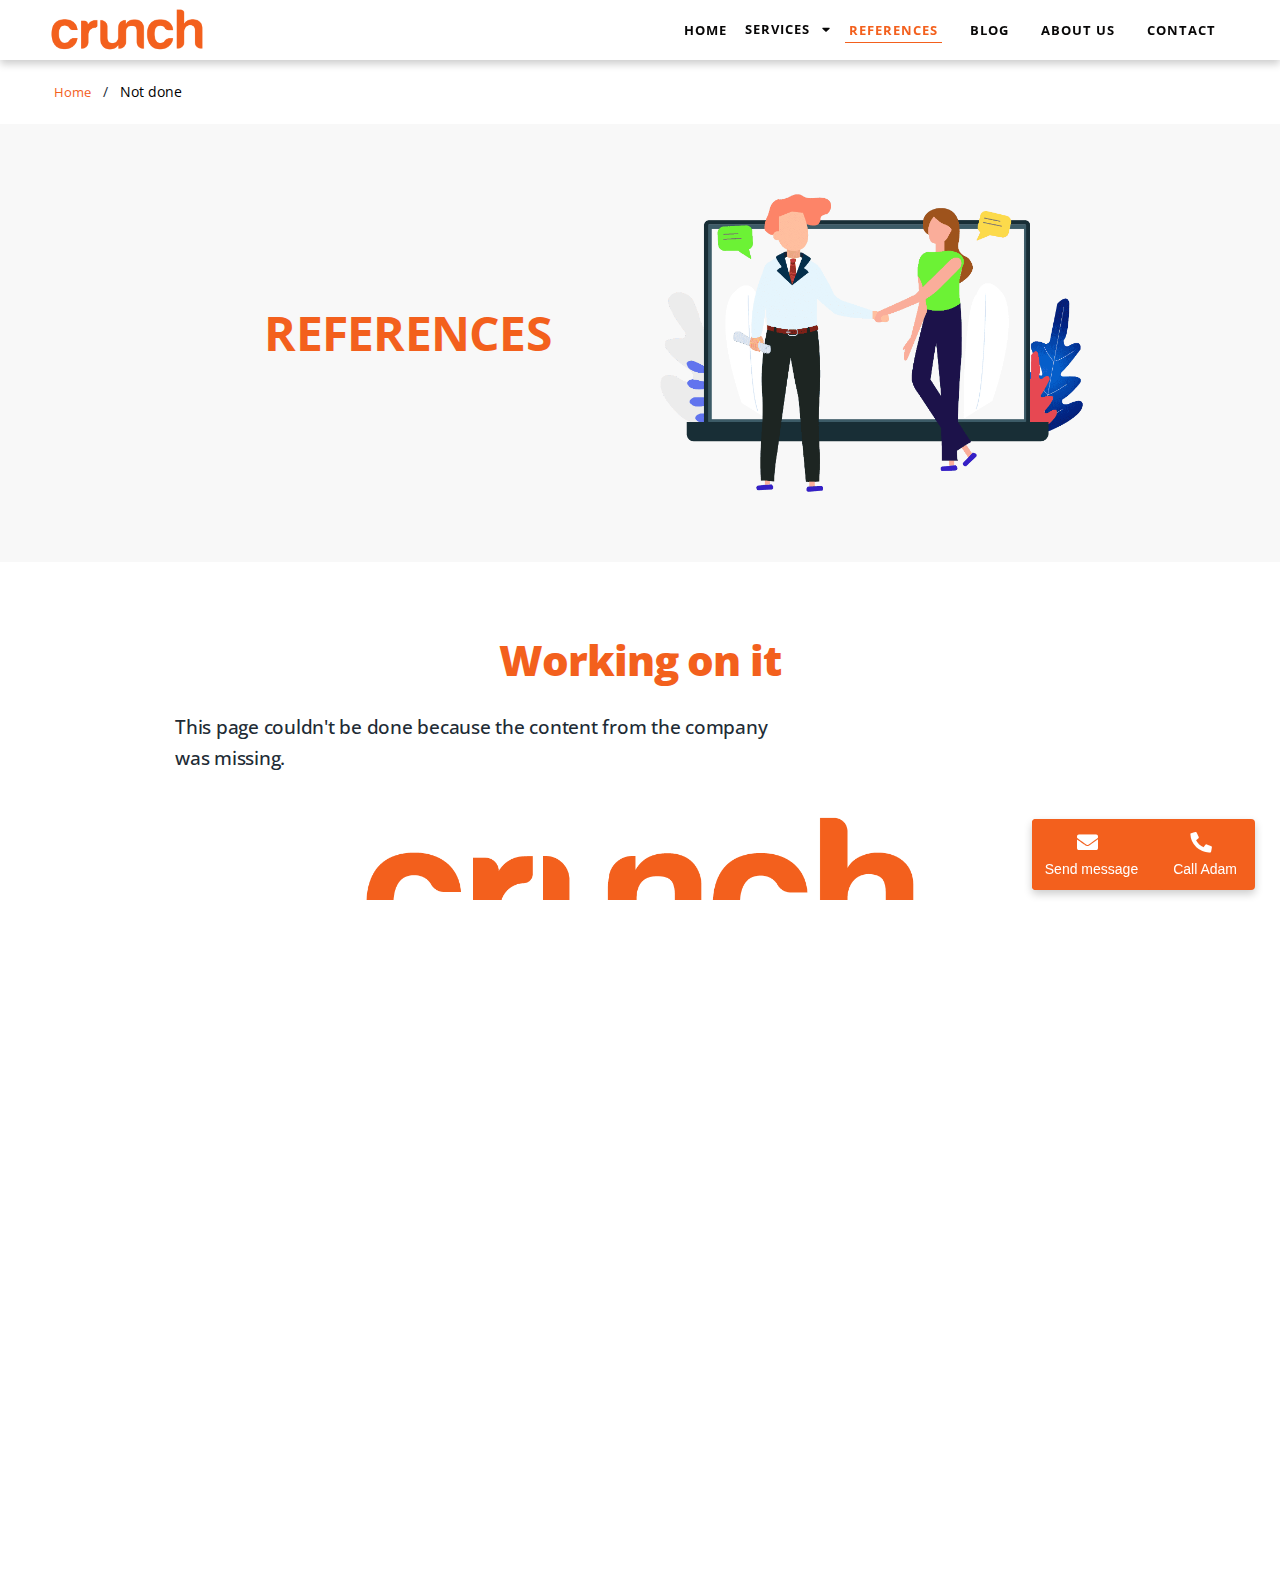
<file: notdone.html>
<!DOCTYPE html>
<html lang="en">
  <head>
    <meta charset="UTF-8" />
    <meta name="viewport" content="width=device-width, initial-scale=1.0" />
    <meta name="description" content="Crunch - A personalized support in your journey looking forward to your success. We ensure you quality and professionalism. " />
    <title>Crunch - Websites, Online Marketing and Graphic Elements | Custom and personal digital experience</title>
    <meta name="robots" content="noindex">
    <link
      rel="icon"
      type="image/png"
      href="images/Crunch-UN-logo-orange.png"
      sizes="32x32"
    />
    <!-- Source Sans Google Web Fonts -->
    <link
      href="https://fonts.googleapis.com/css2?family=Open+Sans:wght@300;400;600;700;800&display=swap"
      rel="stylesheet"
    />
    <!-- Font Awesome Icons -->
    <link
      rel="stylesheet"
      href="https://use.fontawesome.com/releases/v5.6.3/css/all.css"
    />

    <!-- CSS -->
    <link rel="stylesheet" href="style.css" />
  </head>

  <!-- Body area -->
  <body>
    <!-- Header area -->
    <header>
      <!-- Navigation area -->
      <nav>
        <!-- Logo linked to the Home page -->
        <a href="index.html"  title="Home page"
          ><img
            src="images/Crunch-logo-orange.png"
            id="logo"
            alt="wearecrunch.dk"
        /></a>
        <!-- Navigation wrapper -->
        <div class="nav-desktop-wrapper">
          <ul>
            <li><a href="index.html"  title="Home page">Home</a></li>

            <div id="dropdown-desktop">
              <li class="dropdown-desktop-btn">
                Services
                <i class="fa fa-caret-down"></i>
              </li>
              <div id="dropdown-desktop-content">
                <a href="websites.html" title="Website">Website</a>
                <a href="graphicdesign.html" title="Graphic design">Graphic design</a>
                <a href="onlinemarketing.html" title="Online marketing">Online marketing</a>
                <a href="support.html" title="Support">Support</a>
              </div>
            </div>
            <li><a href="references.html" class="active"  title="References">References</a></li>
            <li><a href="blog.html"  title="Blog">Blog</a></li>
            <li><a href="about.html" title="About us">About us</a></li>
            <li><a href="contact.html" title="Contact">Contact</a></li>
          </ul>
        </div>
      </nav>
    </nav>
    <ul class="breadcrumb">
      <li><a href="index.html" title="Homepage">Home</a></li>
      <li>Not done</li>
    </ul>
    </header>

    <!-- Menu icon area -->
    <div class="menu-icon-wrapper">
      <span class="icon icon-bars"></span>
      <span class="icon icon-bars overlay"></span>
    </div>

    <!-- Overlay menu mobile -->
    <div class="mobile-menu-wrapper">
      <ul>
        <li><a href="index.html">Home</a></li>
        <li class="dropdown-btn">
          Services
          <i class="fa fa-caret-down"></i>
        </li>
        <div class="dropdown-container">
          <a href="websites.html">Website</a>
          <a href="graphicdesign.html">Graphic design</a>
          <a href="onlinemarketing.html">Online marketing</a>
          <a href="support.html">Support</a>
        </div>

        <li><a href="references.html" class="active">References</a></li>
        <li><a href="blog.html">Blog</a></li>
        <li><a href="about.html">About us</a></li>
        <li><a href="contact.html">Contact</a></li>
      </ul>
    </div>

    <main>
      <div class="max">
        <section class="hero-section">
          <h1 class="hero-section-col1">References</h1>
          <img
            loading="lazy"
            class="hero-section-col2"
            src="images/Header_references.png"
            alt="Last trends in digital media world"
          />
        </section>
      </div>

      <section id="blog-wrapper">
        <h2>Working on it</h2>
        <p class="content-services">
          This page couldn't be done because the content from the company was
          missing.
        </p>
        <img
          loading="lazy"
          class="first-section-col2"
          src="images/Crunch-logo-orange.png"
          alt="Hight quality WordPress websites in Copenhagen"
        />
      </section>

      <button class="button-back-to-references">
        <a href="references.html"
          ><i class="fas fa-arrow-left"></i> Back to cases</a
        >
      </button>

      <!--Fixed buttons-->
      <div class="contact-buttons-wrapper">
        <button id="message-button">
          <a href="mailto:crunch@wearecrunch.dk">
            <i class="fas fa-envelope"></i>Send message</a
          >
        </button>
        <button id="phone-button">
          <a href="tel:50554097"> <i class="fas fa-phone"></i> Call Adam</a>
        </button>
      </div>
    </main>

    <footer>
      <div id="footer-wrapper">
        <div id="col1">
          <a href="index.html"
            ><img
              src="images/Crunch-logo-orange.png"
              id="logo-footer"
              alt="Crunch digital agency"
          /></a>
          <p>Crunch IVS</p>
          <p>CVR No. 36708816</p>
          <a
            href="https://praktikmaerket.dk/certifikat.php?id=5"
            target="_blank"
            ><img
              src="images/Group 10.png"
              id="internship-label"
              alt="Internship offerts"
          /></a>
        </div>

        <div id="col2">
          <h5>CONTACT US</h5>
          <p>
            <a href="mailto:crunch@wearecrunch.dk">crunch@wearecrunch.dk</a>
          </p>
          <p><a href="tel:50554097">50554097</a></p>
          <p>Mon - Fri: 8:30 am - 4:00 pm</p>

          <p>
            <a
              href="https://maps.google.com/?q=55.625333, 12.596556"
              target="_blank"
              >Egensevej 25, 2770 Kastrup</a
            >
          </p>
          <a
            href="https://www.facebook.com/wearecrunch"
            target="_blank"
            aria-label="Crunch Facebook page"
          >
            <i class="fab fa-facebook-square"></i
          ></a>

          <a
            href="https://www.instagram.com/wearecrunchdk/"
            target="_blank"
            aria-label="Crunch Instagram page"
          >
            <i class="fab fa-instagram"></i
          ></a>

          <a
            href="https://www.linkedin.com/company/crunchivs/"
            target="_blank"
            aria-label="Crunch LinkedIn page"
          >
            <i class="fab fa-linkedin-in"></i
          ></a>
        </div>

        <div id="col3">
          <h5>Information</h5>
          <ul id="footer-menu">
            <li><a href="#" class="notdone">FAQ</a></li>
            <li><a href="#" class="notdone">Confidentiality</a></li>
            <li><a href="#" class="notdone">Privacy Policy</a></li>
            <li><a href="#" class="notdone">Job</a></li>
            <li><a href="#" class="notdone">Internship</a></li>
          </ul>
        </div>
      </div>
    </footer>

    <!--Button-go to top-->
    <button
      onclick="topFunction()"
      id="Btn-top"
      title="Go to top"
      aria-label="Go to top"
    >
      <i class="fa fa-arrow-up fa-lg" aria-hidden="true"></i>
    </button>

    <script src="script.js"></script>
  </body>
</html>
</file>
<file: style.css>
/* Global Variables with our values */
:root {
  --main-color: #f3601d;
  --hover-color: #f25314;
  --subtitle-color: #212b35;
  --text-color: #080707;
  --body-color: #f8f8f8;
  --white-color: #fff;
  --blue-color: #2b58be;
  --green-color: #15a32b;
  --yellow-color: #fcda4b;
  --fonts-montserrat: "Montserrat", sans-serif;
  --fonts-sans: "Open Sans", sans-serif;
}

html,
body {
  margin: 0px;
  padding: 0px;
  height: 100%;
  font-family: var(--fonts-sans);
  scroll-behavior: smooth;
  line-height: 1.6em;
  overflow-x: hidden;
}
* {
  box-sizing: border-box;
  margin: 0;
  padding: 0;
}

@-webkit-keyframes autofill {
  to {
    color: #666;
    background-image: url(images/verified.jpg) !important;
  }
}
input:-webkit-autofill {
  -webkit-animation-name: autofill;
  -webkit-animation-fill-mode: both;
}
input:-webkit-autofill {
  -webkit-box-shadow: inset 0 0 0px 9999px white;
  /*transition: background-color 5000s ease-in-out 0s;*/
  background-image: url(images/verified.jpg) !important;
}

input:focus {
  box-shadow: 0 2px 8px hsla(0, 0%, 42%, 0.4);
}

.hide {
  display: none;
}

.notdone {
  cursor: not-allowed;
}

.notdone:hover {
  cursor: not-allowed;
}

.max {
  width: 100%;
  background-color: var(--body-color);
}

.max-logo {
  width: 100%;
  background-color: #f1f1f1;
}

#loading {
  margin-top: 3em;
}

.flickity-prev-next-button .flickity-button-icon {
  color: var(--main-color);
}

h1 {
  font-size: 2.4em;
  font-weight: 700;
  letter-spacing: -0.75px;
  line-height: 1.2;
  margin-bottom: 0.7em;
  color: var(--main-color);
  text-align: center;
  text-transform: uppercase;
}

h2 {
  margin-bottom: 0.5em;
  text-align: left;
  position: relative;
  font-weight: 700;
  letter-spacing: -0.025em;
  color: var(--main-color);
  line-height: 1.2;
  font-size: 1.95em;
}

h3 {
  text-align: left;
  color: var(--subtitle-color);
  margin-bottom: 2em;
  /* font-size: 1em; */
  font-size: 1.2em;
  line-height: 1.2;
  letter-spacing: -0.25px;
  font-weight: 700;
}

.content-services {
  color: var(--subtitle-color);
  margin-bottom: 2em;
  font-size: 1em;
  /* line-height: 1.2; */
  line-height: 1.6;
  letter-spacing: -0.25px;
  font-weight: 500;
  max-width: 604px;
  margin-left: auto;
  margin-right: auto;
}

h4 {
  font-size: 15px;
}
#indicator {
  margin-left: auto;
  margin-right: auto;
}

footer {
  background-color: var(--body-color);
  width: 100%;
  padding-bottom: 60px;
  color: var(--subtitle-color);
  text-align: center;
  margin-top: 4em;
}
#col1,
#col2,
#col3 {
  margin-bottom: 40px;
}
#col2 a i {
  font-size: 20px;
  margin-top: 0.5em;
  margin-left: 5px;
  color: var(--subtitle-color);
}

#col2 a i:hover {
  color: var(--main-color);
}

#footer-wrapper h5 {
  text-transform: uppercase;
  letter-spacing: 1px;
  font-weight: bold;
  color: var(--main-color);
  font-size: 1.2em;
}

footer a {
  text-decoration: none;
  color: var(--subtitle-color);
}

footer ul {
  list-style: none;
  text-decoration: none;
  padding: 0;
}

footer ul li a {
  font-size: 14px;
  letter-spacing: 1px;
}

footer ul li a:hover,
footer ul li a.active,
footer p a:hover {
  color: var(--main-color);
  transition: all 0.2s ease;
  text-decoration: underline;
}

#logo-footer {
  margin-bottom: 6px;
  height: 43px;
  margin-top: 8px;
  position: relative;
}

#internship-label {
  width: 100px;
}
/* Navigation on desktop and mobile -style for the bottom line was used in previous projects */

nav {
  position: fixed;
  top: 0;
  height: 60px;
  line-height: 1px;
  width: 100vw;
  z-index: 10;
  font-weight: bold;
  box-shadow: 0 4px 8px 0 rgba(0, 0, 0, 0.2);
  background-color: white;
}

.nav-desktop-wrapper {
  text-align: right;
  width: 100%;
  position: fixed;
  float: right;
  z-index: -1;
}

nav ul {
  padding-top: 25px;
  padding-right: 50px;
  display: inline-block;
  list-style: none;
  text-align: center;
  transition: transform 0.5s ease-out;
  /* font-size: 1.2em; */
}

nav li {
  display: inline-block;
}

nav li a {
  color: var(--text-color);
  display: block;
  font-size: 0.8em;
  letter-spacing: 1px;
  margin: 0 10px;
  padding: 0 4px;
  position: relative;
  text-decoration: none;
  text-transform: uppercase;
  transition: all 0.5s ease;
}

#dropdown-desktop {
  overflow: hidden;
  display: inline-block;
}

.dropdown-desktop-btn {
  font-size: 0.8em;
  letter-spacing: 1px;
  position: relative;
  text-decoration: none;
  text-transform: uppercase;
  cursor: pointer;
  margin: -1.4px 0px;
  color: var(--text-color);
}

#dropdown-desktop-content {
  display: none;
  position: absolute;
  background-color: #f8f8f8;
  min-width: 160px;
  box-shadow: 0px 8px 16px 0px rgba(0, 0, 0, 0.2);
  z-index: 1;
  padding-top: 20px;
}

#dropdown-desktop-content a {
  float: none;
  color: var(--text-color);
  padding: 12px 16px;
  text-decoration: none;
  display: block;
  text-align: left;
  font-size: 0.8em;
  text-transform: uppercase;
  line-height: 1.2;
  transition: all 0.3s ease;
}

#dropdown-desktop:hover #dropdown-desktop-content {
  display: block;
}

.dropdown-desktop-btn i {
  padding-left: 8px;
}

#dropdown-desktop-content a:hover,
nav li a:hover,
.dropdown-desktop-btn:hover,
nav li a.active,
.dropdown-desktop-btn.active,
#dropdown-desktop-content a.active {
  color: var(--main-color);
  transition: all 0.5s ease;
}

/*  Bottom Line */
nav li a:before,
.dropdown-desktop-btn:before,
nav li a:after,
.dropdown-desktop-btn:after {
  content: "";
  position: absolute;
  width: 0%;
  height: 1px;
  bottom: -12px;
  background: var(--main-color);
}

nav li a:before,
.dropdown-desktop-btn:before {
  left: 0;
  transition: 0.5s;
}

nav li a:after,
.dropdown-desktop-btn::after {
  background: var(--main-color);
  right: 0;
}

nav li a:hover:before,
.dropdown-desktop-btn:hover:before,
nav li a.active:before,
.dropdown-desktop-btn.active:before {
  background: var(--main-color);
  width: 100%;
  transition: width 0.5s cubic-bezier(0.22, 0.61, 0.36, 1);
}

nav li a:hover:after,
.dropdown-desktop-btn:hover:after,
nav li a.active:after,
.dropdown-desktop-btn.active:after {
  background: transparent;
  width: 100%;
}

/********* Responsive Mobile Menu *********/
.mobile-menu-wrapper {
  background-color: var(--body-color);
  color: var(--text-color);
  justify-content: center;
  position: fixed;
  top: 61px;
  padding-left: 40%;
  padding-top: 30%;
  transform: translateX(-100%);
  width: 100%;
  height: 100%;
  transition: transform 0.2s ease-out;
  z-index: 3;
}

.mobile-menu-wrapper ul,
.mobile-menu-wrapper li {
  display: block;
  position: relative;
  width: auto;
}

.mobile-menu-wrapper li a {
  display: block;
  font-size: 18px;
  padding: 10px 0;
  text-align: left;
  text-transform: uppercase;
  transition: color 0.3s ease;
  text-decoration: none;
  color: var(--text-color);
}

.dropdown-btn {
  cursor: pointer;
  font-size: 18px;
  padding: 10px 0;
  text-transform: uppercase;
}

/* Dropdown container hidden by default. */
.dropdown-container {
  display: none;
  padding-top: 10px;
  min-width: 160px;
}

.dropdown-container a {
  color: var(--text-color);
  padding: 12px 16px;
  text-decoration: none;
  display: block;
  text-align: left;
  font-size: 16px;
  text-transform: uppercase;
  line-height: 1.2;
  transition: all 0.3s ease;
}

.dropdown-btn i {
  padding-right: 8px;
}

.dropdown-btn:hover,
.mobile-menu-wrapper li a:hover,
.dropdown-btn.active,
.mobile-menu-wrapper li a.active,
.dropdown-container a:hover,
.dropdown-container a.active {
  color: var(--main-color);
}

/* Bottom Line */
.mobile-menu-wrapper li a:before,
.dropdown-btn:before,
.mobile-menu-wrapper li a:after,
.dropdown-btn:after {
  content: "";
  position: absolute;
  width: 0%;
  height: 1px;
  bottom: -1px;
  background: var(--white-color);
}

.mobile-menu-wrapperli a:before,
.dropdown-btn:before {
  left: 0;
  transition: 0.5s;
}

.mobile-menu-wrapper li a:after,
.dropdown-btn:after {
  background: var(--text-color);
  right: 0;
}

.mobile-menu-wrapperli a:hover:before,
.dropdown-btn:hover:before,
.mobile-menu-wrapperli a.active:before,
.dropdown-btn.active:before {
  background: var(--main-color);
  width: 30%;
  transition: width 0.5s cubic-bezier(0.22, 0.61, 0.36, 1);
}

.mobile-menu-wrapper li a:hover:after,
.dropdown-btn:hover:after,
.mobile-menu-wrapper li a.active:after,
.dropdown-btn.active:after {
  background: transparent;
  width: 100%;
}

/* Logo */
#logo {
  margin-left: 50px;
  margin-bottom: 6px;
  height: 43px;
  float: left;
  margin-top: 8px;
  position: relative;
  z-index: 1;
}

/* breadcrumb */
.breadcrumb {
  padding: 18px 16px;
  list-style: none;
  display: block;
  text-align: unset;
  margin-top: 61px;
  line-height: unset;
  background-color: white;
}
.breadcrumb li {
  display: inline;
  font-size: 0.9em;
}
.breadcrumb li + li:before {
  padding: 8px;
  color: var(--subtitle-color);
  content: "/\00a0";
}
.breadcrumb li a {
  color: var(--main-color);
  text-decoration: none;
  margin: 0;
  padding: 0;
  text-transform: none;
  font-size: 0.9em;
}
.breadcrumb li a:hover {
  color: var(--hover-color);
  text-decoration: underline;
}

/* ///////// Button top ///////// */
#Btn-top {
  display: none;
  position: fixed;
  bottom: 32px;
  right: 20px;
  z-index: 99;
  font-size: 14px;
  border: none;
  outline: none;
  background-color: var(--main-color);
  color: var(--text-color);
  cursor: pointer;
  padding: 13px;
  border-radius: 4px;
}

#Btn-top:hover {
  background-color: var(--text-color);
  color: var(--main-color);
  box-shadow: 4px 8px 13px #4a4a4a;
}

/* ///////// Contact us buttons  ///////// */
.contact-buttons-wrapper {
  position: fixed;
  bottom: 10px;
  right: 25px;
  z-index: 99;
  background-color: var(--main-color);
  cursor: pointer;
  border-radius: 4px;
  box-shadow: 0 4px 8px 0 rgba(0, 0, 0, 0.2);
}

.contact-buttons-wrapper button {
  border: none;
  outline: none;
  background-color: var(--main-color);
  cursor: pointer;
  padding: 13px;
  border-radius: 4px;
  margin-right: 5px;
}
.contact-buttons-wrapper button:hover {
  background-color: var(--hover-color);
}

.contact-buttons-wrapper button a {
  font-size: 14px;
  color: var(--white-color);
  text-decoration: none;
  font-weight: 500;
}

.contact-buttons-wrapper button a i {
  margin-right: 8px;
  display: block;
  text-align: center;
  margin-bottom: 8px;
  font-size: 1.5em;
}
#phone-button a i {
  transform: rotate(88deg);
}

/******************************** Home page ************************************/

/************ First section  *************** */
#title-homepage {
  text-align: left;
  font-size: 2em;

  text-transform: none;
}

.first-section {
  margin-top: 4em;
  background-color: var(--body-color);
}

.first-section p {
  margin-bottom: 0.7em;
  max-width: 490px;
}

.button-contact a {
  color: var(--white-color);
  text-decoration: none;
  text-transform: uppercase;
}

.button-contact {
  background-color: var(--main-color);
  border: 1px solid transparent;
  border-radius: 3px;
  font-weight: 700;
  letter-spacing: 0;
  line-height: 1;
  min-width: 160px;
  padding: 12px 24px;
  text-align: center;
  cursor: pointer;
  box-shadow: 0 2px 8px hsla(0, 0%, 42%, 0.4);
  display: block;
  margin: 0 auto;
  margin-bottom: 2em;
  transition: all 0.3s;
  margin-top: 2em;
  font-size: 1.2em;
}

.button-contact:active {
  background-color: var(--main-color);
}

.button-contact:focus {
  outline: none;
}

.button-contact:hover {
  background-color: var(--hover-color);
  box-shadow: 0 4px 8px 0 rgba(0, 0, 0, 0.2);
}

.first-section img {
  align-self: center;
}

.first-section img,
.hero-section img {
  display: block;
  position: relative;
  width: 100%;
  padding-left: 4px;
  padding-right: 4px;
}

/************ Logos section  *************** */

#trust-section-logo {
  background-color: #f1f1f1;
  text-align: center;
  padding-left: 0;
  padding-right: 0;
  padding-top: 1.4em;
  padding-bottom: 1.4em;
}

#trust-section-logo img {
  width: 80px;
  margin-left: 10px;
}

#col2-logos,
#col1-logos {
  display: inline-block;
}

#col2-logos img,
#col1-logos img {
  display: inline-block;
  margin-right: 10px;
}

#col2-logos img:nth-child(2),
#col1-logos img:first-child {
  width: 40px;
}

/************ Main services  *************** */
#main-services-template {
  display: grid;
  grid-template-columns: repeat(auto-fit, minmax(265px, 1fr));
  grid-gap: 20px;
  margin-top: 2.5em;
}

.main-services-card {
  max-width: 300px;
  margin: 0 auto;
  background-color: var(--color-white);
  position: relative;
  padding-top: 12px;
  padding-bottom: 12px;
}

.main-services-card-img {
  width: 120px;
  display: block;
  margin: auto;
  margin-bottom: 1em;
}

.main-services-card-title {
  font-weight: bold;
  /* font-size: 1.125em; */
  font-size: 1.3em;
  color: var(--subtitle-color);
  margin-bottom: 0.66em;
  line-height: 1.2;
}

.main-services-card-description {
  font-size: 1em;
  line-height: 1.5;
  color: var(--text-color);
  margin-bottom: 0.66em;
}

.button-read a {
  color: var(--main-color);
  text-decoration: none;
  text-transform: uppercase;
  font-size: 1.2em;
}

.button-read {
  background-color: transparent;
  border: none;
  font-weight: 700;
  letter-spacing: 0;
  line-height: 1;
  cursor: pointer;
}

/************ Benefits  *************** */
#benefits-template {
  margin-left: auto;
  margin-right: auto;
  display: table;
}
#benefits-col1 {
  margin-bottom: 40px;
}

#benefits-col2 span,
#benefits-col1 span {
  padding-left: 28px;
}

#benefits-template ul {
  list-style: none;
  text-decoration: none;
}

#benefits-template ul li i {
  color: var(--green-color);
  margin-right: 8px;
  font-size: 1.3em;
}

#benefits-template ul li {
  line-height: 1.8em;
}

/************ CTA Section  *************** */

.cta-section {
  background-color: var(--body-color);
  margin-top: 2em;
  margin-bottom: 2em;
}

.cta-section img {
  width: 70%;
  display: block;
  margin-left: auto;
  margin-right: auto;
  margin-bottom: 2em;
}

.cta-section h3 {
  margin-bottom: 0.4em;
  font-weight: 500;
  font-size: 1.4em;
}

.cta-section h3 a {
  text-decoration: none;
  color: var(--subtitle-color);
  transition: color 0.3s ease;
}

.cta-section h3 a:hover {
  text-decoration: underline;
  color: var(--main-color);
}

#cta-mail {
  margin-bottom: 1.5em;
}

/************ Process  *************** */

#process-template {
  display: grid;
  grid-template-columns: repeat(auto-fit, minmax(265px, 1fr));
  grid-gap: 15px;
}

/* Style for cards */
.process-card {
  max-width: 300px;
  margin: 0 auto;
  background-color: var(--color-white);
  position: relative;
  padding-top: 12px;
  padding-bottom: 12px;
}

.process-card-img {
  width: 35px;
  display: block;
  padding-left: 10px;
  margin-bottom: 1em;
}

.process-card-title {
  font-weight: bold;
  font-size: 1.125em;
  color: var(--subtitle-color);
  margin-bottom: 0.66em;
  line-height: 1.2;
}
.process-card-description {
  font-size: 1em;
  line-height: 1.5;
  color: var(--text-color);
}

/************ Price  *************** */

#slider-wrapper-price {
  position: relative;
  height: 300px;
  padding: 0px;
  margin: 0px;
  width: 90%;
  margin: 0 auto;
  perspective: 100px;
  background-color: var(--body-color);
  margin-bottom: 2em;
  margin-top: 2em;
}

.slide-price {
  position: absolute;
  left: 0px;
  top: 0px;
  width: 100%;
  height: 100%;
  opacity: 0;
  z-index: 1;
  color: var(--text-color);
  -webkit-transition: opacity 1s;
  -moz-transition: opacity 1s;
  -o-transition: opacity 1s;
  transition: opacity 1s;
}

.showing-price {
  opacity: 1;
  z-index: 2;
}

.price-wrapper {
  background: none;
  color: var(--main-color);
  border: 0;
  font-size: 25px;
  cursor: pointer;
  z-index: 10;
  position: absolute;
  top: 120px;
  transition: transform 0.2s;
  border: none;
}

.price-wrapper :hover {
  transform: scale(1.5);
  -ms-transform: scale(1.5); /* IE 9 */
  -webkit-transform: scale(1.5); /* Safari 3-8 */
}

#see-previous-price {
  left: -1rem;
}

#see-next-price {
  right: -1rem;
}
.slider-price-title {
  font-weight: bold;
  text-align: center;
  font-size: 1.125em;
  color: var(--white-color);
  margin-bottom: 0.66em;
  line-height: 1.2;
  background-color: var(--main-color);
  width: 100%;
  margin-bottom: 2em;
  padding: 12px 24px;
}

.slide-price ul {
  list-style: none;
  text-decoration: none;
  padding: 0;
  margin: 0 auto;
  display: table;
  margin-bottom: 2em;
}

.slide-price ul li a {
  font-size: 1.125em;
  line-height: 1.5;
  color: var(--subtitle-color);
  text-decoration: none;
}
.slide-price ul li i {
  color: var(--green-color);
  margin-right: 8px;
}

.price-pricing {
  text-align: center;
}
.price-pricing span {
  font-weight: 700;
  letter-spacing: -0.025em;
  color: var(--main-color);
  line-height: 1.2;
  font-size: 1.95em;
}
#payment-section h3 {
  margin-bottom: 0.66em;
}

/************ References *************** */

#slider-projects-wrapper h2 {
  margin-left: auto;
  margin-right: auto;
  padding-left: 24px;
  padding-right: 24px;
}

#slider-projects-wrapper {
  padding-bottom: 2em;
  padding-top: 2em;
}

.carousel {
  background: #fafafa;
  margin-top: 2em;
}

.carousel-cell {
  height: 250px;
  margin-right: 10px;
  border-radius: 5px;
  display: flex;
  align-items: center;
  justify-content: center;
}

.flickity-page-dots {
  display: none;
}

.carousel-cell:before {
  display: block;
  line-height: 200px;
  font-size: 80px;
  color: white;
}

.carousel-cell img {
  height: 250px;
  width: 397px;
}

#slider-projects-wrapper .button-read {
  margin-left: auto;
  margin-right: auto;
  display: block;
  margin-top: 2em;
  font-size: 1em;
}
/************ Contact Person *************** */
#contact-person img {
  width: 70%;
  display: block;
  margin-left: auto;
  margin-top: 1em;
  margin-right: auto;
}

/************ All services  *************** */
section {
  margin-left: auto;
  margin-right: auto;
  padding-left: 24px;
  padding-right: 24px;
  background-color: var(--white-color);
  padding-bottom: 2em;
  padding-top: 2em;
}

#allservices-template {
  display: grid;
  grid-template-columns: repeat(auto-fit, minmax(265px, 1fr));
  grid-gap: 20px;
  margin-top: 2.5em;
}

/* Style for cards */
.allservices-card {
  box-shadow: 0 4px 8px 0 rgba(0, 0, 0, 0.2);
  max-width: 300px;
  margin: 0 auto;
  background-color: var(--color-white);
  cursor: pointer;
  position: relative;
  padding-top: 12px;
  padding-bottom: 12px;
  min-height: 184px;
  padding-left: 10px;
  padding-right: 10px;
  border-radius: 4px;
}

.allservices-card-link {
  text-decoration: none;
  color: var(--text-color);
  /* font-size: 14px; */
}

.allservices-card-img {
  width: 80px;
  display: block;
  margin: auto;
  margin-bottom: 1em;
}

.allservices-card:hover {
  box-shadow: 0 8px 24px 0 rgba(0, 0, 0, 0.2);
}

.allservices-card-title {
  font-weight: bold;
  text-align: center;
  font-size: 1.125em;
  color: var(--subtitle-color);
  margin-bottom: 0.66em;
  line-height: 1.2;
}
.allservices-card-description {
  font-size: 1em;
  line-height: 1.5;
  color: var(--text-color);
}

/************* Testimonial slider **************** */

#testimonial-title {
  margin-left: auto;
  margin-right: auto;
  padding-left: 24px;
  padding-right: 24px;
  padding-top: 2em;
}

#slider-wrapper-testimonial {
  position: relative;
  height: 520px;
  padding: 0px;
  margin: 0px;
  width: 100%;
  /* margin: 0 auto; */
  /* padding: 0 1.25rem; */
  perspective: 100px;
  background-color: var(--body-color);
  margin-bottom: 2em;
  margin-top: 2em;
}

.slide-testimonial {
  position: absolute;
  left: 0px;
  top: 0px;
  max-width: 660px;
  height: 100%;
  opacity: 0;
  z-index: 1;
  padding: 40px;
  color: var(--text-color);
  -webkit-transition: opacity 1s;
  -moz-transition: opacity 1s;
  -o-transition: opacity 1s;
  transition: opacity 1s;
}

.showing {
  opacity: 1;
  z-index: 2;
}

.controls {
  background: transparent;
  color: var(--main-color);
  border: 0;
  font-size: 25px;
  cursor: pointer;
  width: 70px;
  z-index: 10;
  position: absolute;
  top: 120px;
  transition: transform 0.2s;
  border: none;
}

.controls :hover {
  transform: scale(1.5);
  -ms-transform: scale(1.5); /* IE 9 */
  -webkit-transform: scale(1.5); /* Safari 3-8 */
}

#previous {
  left: -1rem;
}

#next {
  right: -1rem;
}
.slider-testimonial-description {
  margin-bottom: 10px;
  color: var(--subtitle-color);
}

.slider-testimonial-description i {
  color: var(--main-color);
  font-size: 30px;
  margin-right: 10px;
}

.slider-testimonial-stars,
.example-references-stars {
  color: var(--yellow-color);
  font-size: 20px;
  margin-bottom: 20px;
}

.slider-testimonial-owner {
  /* font-size: 1em; */
  font-size: 0.875em;
  margin-bottom: 1.5em;
  color: var(--text-color);
}

p {
  font-size: 1em;
}

#social-media-contact-wrapper {
  text-align: center;
}

#social-media-contact-wrapper a {
  color: var(--main-color);
  font-size: 2.5em;
  margin-right: 0.3em;
}

#social-media-contact-wrapper i {
  color: var(--main-color);
}

#social-media-contact-wrapper a:hover {
  color: var(--hover-color);
}

#contact-section .products-presentation-col2 p {
  margin-bottom: 2em;
  margin-left: 0.5em;
}

/* ********************************************* SERVICES  ************************************* */
.hero-section {
  padding-top: 4em;
  background-color: var(--body-color);
}

.products-presentation-section img {
  display: block;
  position: relative;
  width: 100%;
  margin-left: auto;
  margin-right: auto;
}

.products-presentation-col3,
.products-presentation-col6,
#markecting-products-section .products-presentation-col9 {
  margin-bottom: 2em;
}

.products-presentation-section i {
  color: var(--green-color);
  margin-right: 8px;
}

.products-presentation-section ul li {
  list-style: none;
}

#markecting-products-section .products-presentation-col3,
#markecting-products-section .products-presentation-col6,
#markecting-products-section .products-presentation-col9,
#markecting-products-section .products-presentation-col12,
#graphic-products-section .products-presentation-col9 {
  margin-top: 2em;
}

#graphic-products-section ul {
  display: table;
  margin-left: auto;
  margin-right: auto;
}

#graphic-col5 {
  display: table;
  margin-left: auto;
  margin-right: auto;
  margin-bottom: 2em;
}

#support-clip-section article {
  border: 1px solid var(--text-color);
  border-top: 4px solid var(--main-color);
  padding-left: 8px;
  padding-right: 8px;
  max-width: 210px;
  margin-left: auto;
  margin-right: auto;
  margin-top: 20px;
}

#support-clip-section .main-services-card-description {
  min-height: 50px;
}

#blog-wrapper img {
  width: 60%;
  display: block;
  margin-left: auto;
  margin-right: auto;
}

/* #support-clip-section #main-services-template {
  grid-template-columns: repeat(auto-fit, minmax(210px, 1fr));
  grid-gap: 20px;
} */

/* ********************************************* REFERENCES PAGE ************************************* */

#loading-div {
  margin-left: auto;
  margin-right: auto;
  display: block;
}

#main-grid {
  display: grid;
  grid-template-columns: repeat(auto-fit, minmax(100%, 1fr));
}

.buttons {
  height: 95px;
  font-weight: bold;
  box-shadow: 0 4px 8px 0 rgba(0, 0, 0, 0.2);
  width: 100%;
}

.buttons-wrapper {
  width: 100%;
  text-align: center;
  height: 100%;
  background-color: var(--body-color);
}

.buttons-menu {
  padding-top: 10px;
  padding-right: 15px;
  padding-left: 15px;
  display: inline-block;
  list-style: none;
  text-align: center;
  border-right: 1.5px solid black;
  padding-top: 14px;
  height: 100%;
  cursor: pointer;
  background-color: var(--white-color);
}

.buttons-menu img {
  max-height: 40px;
  margin: auto;
}

.buttons-menu p {
  color: var(--text-color);
  font-size: 16px;
}

.buttons-menu:hover,
.buttons-menu.active {
  box-shadow: 0 8px 24px 0 rgba(0, 0, 0, 0.2);
  transition: all 1s ease;
}

#references-wrapper {
  margin-top: 80px;
  display: grid;
  grid-template-columns: repeat(auto-fit, minmax(397px, 1fr));
  grid-gap: 10px;
  margin-bottom: 3em;
}

/* Style for cards */
.card {
  /* box-shadow: 0 4px 8px 0 rgba(0, 0, 0, 0.2); */
  max-width: 397px;
  margin: auto;
  text-align: center;
  font-family: arial;
  background-color: var(--color-white);
  cursor: pointer;
  margin-bottom: 20px;
  position: relative;
}

.link-card {
  text-decoration: none;
  color: var(--text-color);
  font-size: 14px;
}

.card-img {
  width: 397px !important;
  height: 250px;
  opacity: 1;
  display: block;
  transition: 0.5s ease;
  backface-visibility: hidden;
  box-shadow: 0 4px 8px 0 rgba(0, 0, 0, 0.2);
}

.middle {
  transition: 0.5s ease;
  opacity: 0;
  position: absolute;
  top: 50%;
  left: 50%;
  transform: translate(-50%, -50%);
  -ms-transform: translate(-50%, -50%);
  text-align: center;
}

.card:hover .card-img {
  opacity: 0.3;
  box-shadow: 0 8px 24px 0 rgba(0, 0, 0, 0.2);
}

.card:hover .middle {
  opacity: 1;
}

/* .card:hover {
  box-shadow: 0 8px 24px 0 rgba(0, 0, 0, 0.2);
} */

.card button {
  border: none;
  outline: 0;
  padding: 12px;
  color: var(--secondary-color);
  background-color: var(--main-color);
  text-align: center;
  cursor: pointer;
  width: 100%;
  font-size: 18px;
}

.card button:hover {
  box-shadow: 0 8px 24px 0 rgba(0, 0, 0, 0.2);
}

.link-btn {
  text-decoration: none;
  color: var(--white-color);
  font-size: 14px;
}

.name {
  padding-left: 8px;
  padding-right: 8px;
  text-align: left;
  font-weight: bold;
  text-align: center;
  margin-top: 20px;
}

/* ************************************** ABOUT PAGE ****************************** */
#slogan {
  font-weight: 500;
}

/* ************************************** CONTACT PAGE ****************************** */

/*////////// FORM ///////////// */
.form-group input {
  display: block;
  padding: 1.3rem 1.2rem;
  font-size: 0.9rem;
  width: 90%;

  margin-bottom: 15px;
  border: 1px solid #e4e3e3;
  border-radius: 2px;
  max-width: 450px;
  margin-left: 0;
}

.form-group {
  position: relative;
  font-size: 15px;
}

.form-control {
  transition: 0.3s;
  color: #161616;
}

.form-control:invalid {
  outline: none;
}

.form-control:focus,
.form-control:valid {
  outline: none;
}

/* Text -inside */
.form-label {
  padding-left: 9px;
}

/* ///////////VALITATION START ////////*/
/* error message */
.control-requirements {
  max-height: 0;
  overflow: hidden;
  transition: all 200ms ease;
  position: absolute;
  top: 61px;
  padding-left: 18px;
}

/* Valid -input -box */
.form-control:valid:not(:focus):not(:placeholder-shown) {
  border-color: var(--green-color);
}

.form-group input:invalid:not(:placeholder-shown):not(:focus) {
  background-position-x: 96%;
  background-position-y: 50%;
  background-size: 20px 20px;
  background-repeat: no-repeat;
  background-image: url(images/exclamation-mark.png);
}

.form-group input:valid:not(:placeholder-shown):not(:focus) {
  background-position-x: 96%;
  background-position-y: 50%;
  background-size: 20px 20px;
  background-repeat: no-repeat;
  background-image: url(images/verified.png);
}

/* ///////////VALITATION END ////////*/

.send-message-button {
  background-color: var(--main-color);
  display: block;
  min-width: 160px;
  padding: 1em 2em;
  border: 1px solid transparent;
  border-radius: 3px;
  cursor: pointer;
  color: var(--white-color);
  font-weight: 700;
  font-size: 17px;
  letter-spacing: 0;
  line-height: 1;
  text-align: center;
  box-shadow: 0 2px 8px hsla(0, 0%, 42%, 0.4);
  margin-top: 30px;
}

.send-message-button i {
  color: white;
}

.loading-btn {
  display: none;
}

#map {
  height: 400px;
  width: 100%;
}
#color {
  background-color: var(--body-color);
  width: 100%;
}
#color section {
  background-color: var(--body-color);
}

#contact-information-wrapper {
  background-color: var(--body-color);
  padding-bottom: 2em;
  padding-top: 1em;
  display: grid;
  grid-template-columns: repeat(auto-fit, minmax(251px, 1fr));
}

#contact-information-wrapper article {
  max-width: 211px;
  min-width: 211px;
  margin-left: auto;
  margin-right: auto;
  margin-top: 20px;
  position: relative;
}
#contact-information-wrapper article h5 {
  color: var(--main-color);
}

#contact-information-wrapper article p a {
  color: var(--text-color);
  text-decoration: none;
  transition: all 0.3s ease;
}

#contact-information-wrapper article p a:hover {
  color: var(--hover-color);
  text-decoration: underline;
}

/* ************************************** Example REFERENCES ****************************** */
.example-references-section h2 {
  text-align: center;
}

.example-references-section img {
  display: block;
  max-width: 100% !important;
  margin: 0 auto;
}

.example-references-section a {
  color: var(--main-color);
  font-weight: 700;
  text-decoration: none;
  transition: all 0.3s ease;
}
.example-references-section a:hover {
  text-decoration: underline;
}

.example-references-stars,
.example-references-owner {
  max-width: 500px;
  margin-left: auto;
  margin-right: auto;
}
.statement {
  background-color: var(--body-color);
  padding-left: 24px;
  padding-right: 24px;
}

.statement .content-services {
  margin-bottom: 0.5em;
}

.button-back-to-references {
  background-color: var(--main-color);
  display: block;
  min-width: 160px;
  padding: 1em 2em;
  border: 1px solid transparent;
  border-radius: 3px;
  cursor: pointer;
  color: var(--white-color);
  font-weight: 700;
  font-size: 17px;
  letter-spacing: 0;
  margin-left: 15px;
  line-height: 1;
  text-align: center;
  box-shadow: 0 2px 8px hsla(0, 0%, 42%, 0.4);
  margin-left: auto;
  margin-right: auto;
  margin-top: 3em;
  margin-bottom: 5em;
}

.button-back-to-references a {
  text-decoration: none;
  color: var(--white-color);
}

.button-back-to-references:hover {
  background-color: var(--hover-color);
}

/* ************************************** Media ****************************** */
/* Media Queries for navigation */
@media only screen and (min-width: 320px) and (max-width: 880px) {
  /* The style for the Logo */
  #logo {
    margin-left: 15px;
  }
  .menu-icon-wrapper {
    cursor: pointer;
    display: block;
    position: absolute;
    right: 15px;
    top: 20px;
    height: 23px;
    width: 27px;
    z-index: 12;
  }
  /* Icon Bars */
  .icon-bars {
    background: var(--text-color);
    position: absolute;
    left: 1px;
    top: 45%;
    height: 2px;
    width: 20px;
    transition: 0.4s;
  }
  .icon-bars::before {
    background: var(--text-color);
    content: "";
    position: absolute;
    left: 0;
    top: -8px;
    height: 2px;
    width: 20px;
    transition: 0.3s width 0.4s;
  }
  .icon-bars::after {
    margin-top: 0px;
    background: var(--text-color);
    content: "";
    position: absolute;
    left: 0;
    bottom: -8px;
    height: 2px;
    width: 20px;
    transition: 0.3s width 0.4s;
  }
  /* Bars Shadows */
  .icon-bars.overlay {
    background: var(--text-color);
    width: 20px;
    animation: middleBar 3s infinite 0.5s;
  }
  @keyframes middleBar {
    0% {
      width: 0px;
    }
    50% {
      width: 20px;
    }
    100% {
      width: 0px;
    }
  }
  .icon-bars.overlay::before {
    background: var(--text-color);
    width: 10px;
    animation: topBar 3s infinite 0.2s;
  }
  @keyframes topBar {
    0% {
      width: 0px;
    }
    50% {
      width: 10px;
    }
    100% {
      width: 0px;
    }
  }

  .icon-bars.overlay::after {
    background: var(--secondary-color);
    width: 15px;
    animation: bottomBar 3s infinite 1s;
  }
  @keyframes bottomBar {
    0% {
      width: 0px;
    }
    50% {
      width: 15px;
    }
    100% {
      width: 0px;
    }
  }

  /* Toggle menu icon */
  .menu-icon-wrapper {
    position: fixed;
  }
  .menu-icon-wrapper.toggle .icon-bars {
    top: 5px;
    transform: translate3d(0, 5px, 0) rotate(135deg);
    transition-delay: 0.1s;
    transition: transform 0.4s cubic-bezier(0.68, -0.55, 0.265, 1.55);
  }
  .menu-icon-wrapper.toggle .icon-bars::before {
    top: 0;
    transition-delay: 0.1s;
    opacity: 0;
  }
  .menu-icon-wrapper.toggle .icon-bars::after {
    top: 10px;
    transform: translate3d(0, -10px, 0) rotate(-270deg);
    transition-delay: 0.1s;
    transition: transform 0.4s cubic-bezier(0.68, -0.55, 0.265, 1.55);
  }
  .menu-icon-wrapper.toggle .icon-bars.overlay {
    width: 20px;
    opacity: 0;
    transition: all 0s ease 0s;
  }
}

@media only screen and (min-width: 400px) {
  /* HOME PAE */
  /* Benefits */
  #benefits-col2 span,
  #benefits-col1 span {
    padding-left: 0px;
  }

  /* Testimonial slider */

  #slider-wrapper-testimonial {
    height: 450px;
  }

  #contact-section .products-presentation-col2 p {
    text-align: center;
    margin-right: 5em;
  }
  #contact-section .products-presentation-col2 img {
    width: 260px;
  }

  /* SERVICES - WEBSITE PAGE */
  .products-presentation-section img {
    width: 70%;
  }

  /* REFERENCES PAGE */
  .buttons-menu {
    padding-right: 30px;
    padding-left: 30px;
  }
}

@media only screen and (min-width: 450px) {
  /* HOME PAE */
  /* Testimonial slider */

  #slider-wrapper-testimonial {
    height: 410px;
  }
}

@media only screen and (min-width: 500px) {
  section,
  #slider-projects-wrapper h2,
  #testimonial-title {
    padding-right: 50px;
    padding-left: 50px;
  }

  /* HOME PAE */
  /* Main services */
  .main-services-card {
    max-width: 320px;
  }

  /* Process */
  .process-card {
    max-width: 350px;
  }

  /* Price */
  #see-next-price {
    right: -2rem;
  }
  #see-previous-price {
    left: -2rem;
  }
  #slider-wrapper-price {
    max-width: 450px;
  }

  /* Testimonial slider */
  #slider-wrapper-testimonial {
    height: 380px;
  }

  /* Contact person */
  #contact-person img {
    width: 300px;
  }

  /* SERVICES PAGES */
  .hero-section {
    display: grid;
    grid-template-columns: 1fr 1fr;
  }

  .hero-section-col1 {
    grid-column: 1/2;
    grid-row: 2/3;
  }

  .hero-section-col2 {
    grid-column: 2/3;
    grid-row: 2/3;
  }

  h1 {
    margin-top: 25%;
  }

  #title-homepage {
    font-size: 2.2em;
    margin-top: 0;
    text-transform: unset;
  }

  #graphic-col5 {
    display: grid;
    grid-template-columns: 1fr 1fr;
  }
  #graphic-col5-col1 {
    grid-column: 1/2;
  }
  #graphic-col5-col2 {
    grid-column: 2/3;
  }

  /* REFERENCES PAGE */
  .buttons-menu {
    padding-right: 50px;
    padding-left: 50px;
  }
}

@media only screen and (min-width: 606px) {
  section {
    padding-bottom: 4em;
    padding-top: 4em;
    padding-left: 50px;
    padding-right: 50px;
    width: 600px;
  }

  #testimonial-title {
    padding-left: 50px;
    padding-right: 50px;
  }

  #slider-projects-wrapper {
    padding-bottom: 4em;
    padding-top: 4em;
  }

  #slider-projects-wrapper .button-read {
    font-size: 1.2em;
  }
  /* HOME PAE */

  #title-homepage {
    font-size: 2.2em;
  }
  h1 {
    font-size: 3em;
  }

  /************ Benefits  *************** */
  #benefits-template {
    display: grid;
    grid-template-columns: 1fr 1fr;
    grid-gap: 25px;
  }

  #benefits-col1 {
    grid-column: 1/2;
    margin-right: auto;
    margin-left: auto;
  }

  #benefits-col2 {
    grid-column: 2/3;
    margin-right: auto;
    margin-left: auto;
  }

  #benefits-col2 span,
  #benefits-col1 span {
    padding-left: 28px;
  }

  /* Testimonial slider */
  #slider-wrapper-testimonial {
    height: 350px;
  }
  #contact-section .products-presentation-col2 p {
    text-align: center;
  }
}

@media only screen and (min-width: 650px) {
  /* HOME PAE */

  /* Logo */
  #trust-section-logo img {
    width: 89px;
  }

  #col2-logos img:nth-child(2),
  #col1-logos img:first-child {
    width: 50px;
  }

  /* Price */
  .price-wrapper {
    font-size: 30px;
  }

  /* Testimonial slider */
  #slider-wrapper-testimonial {
    height: 360px;
  }

  .slide-testimonial {
    left: 50%;
    margin-left: -309px;
  }

  .controls {
    font-size: 30px;
  }

  #footer-wrapper {
    text-align: left;
    padding-top: 15px;
    display: grid;
    grid-template-columns: 1fr 1fr 1fr;
    padding-bottom: 40px;
    padding-top: 40px;
  }

  #col1 {
    grid-column: 1/2;
    text-align: left;
    display: block;
    margin-left: auto;
    margin-right: auto;
  }
  #col2 {
    grid-column: 2/3;
    text-align: left;
    display: block;
    margin-left: auto;
    margin-right: auto;
    margin-top: 4px;
  }
  #col3 {
    grid-column: 3/4;
    text-align: left;
    display: block;
    margin-left: auto;
    margin-right: auto;
    margin-top: 4px;
  }
}

@media only screen and (min-width: 700px) {
  /* HOME PAGE */

  /* Suopport clip */
  #support-clip-wrapper {
    display: grid;
    grid-template-columns: 1fr 1fr 1fr;
  }

  #clip1 {
    grid-column: 1/2;
  }
  #clip2 {
    grid-column: 2/3;
  }
  #clip3 {
    grid-column: 3/4;
  }
}

@media only screen and (min-width: 750px) {
  section {
    width: 750px;
    margin-left: auto;
    margin-right: auto;
    padding-left: 30px;
    padding-right: 30px;
    background-color: var(--white-color);
    padding-bottom: 4em;
    padding-top: 4em;
  }

  #testimonial-title {
    padding-left: 30px;
    padding-right: 30px;
  }

  h2 {
    margin-bottom: 0.45em;
    text-align: center;
    position: relative;
    font-weight: 800;
    letter-spacing: -0.025em;
    color: var(--main-color);
    line-height: 1.6;
    font-size: 1.97em;
  }

  h3 {
    text-align: center;
    color: var(--subtitle-color);
    margin-bottom: 2em;
    font-size: 1.62em;
    line-height: 1.4;
  }

  #title-homepage {
    font-size: 2.5em;
  }

  #footer-wrapper {
    width: 750px;
    margin-left: auto;
    margin-right: auto;
    padding-left: 40px;
    padding-right: 40px;
  }

  /* HOME PAE */

  /* First section */
  .first-section {
    display: grid;
    grid-template-columns: 1fr 1fr;
  }

  .first-section-col1 {
    grid-column: 1/2;
  }

  .first-section-col2 {
    grid-column: 2/3;
  }

  .button-contact {
    margin: 0;
    margin-bottom: 0;
  }

  /* Logo */
  #trust-section-logo {
    /* text-align: unset; */
    padding-left: unset;
    padding-right: unset;
  }

  #trust-section-logo img {
    margin-left: 20px;
  }

  /* Main services */
  #main-services-template {
    grid-template-columns: repeat(auto-fit, minmax(187px, 1fr));
  }

  .main-services-card-description {
    min-height: 123px;
  }

  #main-services-section {
    padding-left: 0;
    padding-right: 0;
  }

  /* Benefits */

  #benefits-col1 span {
    padding-left: 0px;
  }

  /* Process */
  #process-template {
    grid-template-columns: repeat(auto-fit, minmax(230px, 1fr));
  }

  .process-card {
    max-width: 320px;
  }
  /* Testimonial slider */
  #previous {
    left: 0rem;
  }
  #next {
    right: 0rem;
  }
  /*////////// Contact person ///////////// */
  #contact-person .button-read a {
    margin-left: 2.6em;
  }

  #contact-section .products-presentation-col2 img {
    width: 87%;
  }

  .content-services {
    margin-left: 0;
    margin-right: 0;
  }

  /*////////// FORM ///////////// */
  .cta-section .form-group input {
    margin: 0 auto;
  }

  /* Text -inside */
  .cta-section .form-label {
    padding-left: 8.5em;
  }
  .cta-section .send-message-button {
    margin-left: 7em;
  }

  .errorDiv {
    margin-left: 8.4em;
  }

  /* SERVICES PAGES */

  .products-presentation-section img {
    width: 100%;
  }

  .products-presentation-section ul li span {
    margin-left: 25px;
  }
  .products-presentation-section {
    display: grid;
    grid-template-columns: 1fr 1fr;
  }

  .content-services {
    font-size: 1.2em;
    text-align: left;
  }
  .products-presentation-section h2 {
    text-align: left;
  }

  .products-presentation-col1 {
    grid-column: 1/3;
    grid-row: 1/2;
  }

  .products-presentation-col2 {
    grid-column: 1/2;
    grid-row: 2/3;
  }

  #markecting-products-section .products-presentation-col3 {
    padding-left: 70px;
  }

  .products-presentation-col3 {
    grid-column: 2/3;
    grid-row: 1/3;
    padding-left: 35px;
    margin-bottom: 0em;
  }

  #markecting-products-section .products-presentation-col4 {
    margin-right: 3em;
  }

  #graphic-products-section .products-presentation-col4 {
    margin-right: 2.2em;
  }
  .products-presentation-col4 {
    grid-column: 1/3;
    grid-row: 3/4;
    text-align: right !important;
    margin-top: 3em;
  }
  .products-presentation-col5 {
    grid-column: 2/3;
    grid-row: 4/5;
  }

  #markecting-products-section .products-presentation-col6 {
    margin-top: 0em;
    align-self: end;
  }
  .products-presentation-col6 {
    grid-column: 1/2;
    grid-row: 3/5;
    padding-right: 16px;
    margin-top: 4em;
    margin-bottom: 0em;
  }

  .products-presentation-col7 {
    grid-column: 1/3;
    grid-row: 5/6;
    margin-top: 3em;
  }

  .products-presentation-col8 {
    grid-column: 1/2;
    grid-row: 6/7;
  }

  .products-presentation-col9 {
    grid-column: 2/3;
    grid-row: 5/7;
    padding-left: 35px;
    margin-top: 6em;
    align-self: center;
    margin-left: auto;
    width: 90% !important;
  }

  #markecting-products-section .products-presentation-col10 {
    margin-right: 0.75em;
  }

  .products-presentation-col10 {
    grid-column: 1/3;
    grid-row: 7/8;
    text-align: right !important;
    margin-top: 3em;
  }
  .products-presentation-col11 {
    grid-column: 2/3;
    grid-row: 8/9;
  }
  .products-presentation-col12 {
    grid-column: 1/2;
    grid-row: 7/9;
    padding-right: 16px;
    align-self: end;
    margin-bottom: 0em;
  }

  #graphic-products-section ul {
    display: block;
  }

  #support-products-section .products-presentation-col3 {
    margin-top: -7em;
  }

  #support-products-section ul {
    display: table;
    margin-left: auto;
    margin-right: auto;
  }

  /* CONTACT Section */

  #contact-section h2 {
    text-align: center;
  }

  #contact-section .products-presentation-col1 {
    grid-column: 1/3;
    grid-row: 1/2;
  }

  #contact-section .products-presentation-col2,
  #adam {
    grid-column: 1/2;
    grid-row: 2/3;
    align-self: end;
  }
  #contact-section .products-presentation-col3 {
    grid-column: 2/3;
    grid-row: 2/3;
    align-self: end;
  }

  #contact-section {
    padding-top: 0;
  }
}

@media (max-width: 880px) {
  nav ul {
    display: none;
  }
}

@media (min-width: 880px) {
  /* Breadcrumb */
  ul.breadcrumb {
    padding-left: 54px;
  }

  #contact-person {
    display: grid;
    grid-template-columns: 1fr 1fr;
  }

  #contact-person div {
    grid-column: 2/3;
    grid-row: 1/2;
  }

  #contact-person img {
    grid-column: 1/2;
    grid-row: 1/2;
    margin: 0;
  }
  #contact-person .button-read a {
    margin-left: 0;
  }

  #contact-person h2 {
    text-align: left;
    margin-top: 1em;
  }
}

@media only screen and (min-width: 1080px) {
  section,
  #footer-wrapper {
    width: 990px;
  }

  h2 {
    margin-bottom: 0.45em;
    text-align: center;
    position: relative;
    font-weight: 800;
    letter-spacing: -0.025em;
    color: var(--main-color);
    line-height: 1.6;
    font-size: 2.62em;
  }

  h3 {
    text-align: center;
    color: var(--subtitle-color);
    margin-bottom: 2em;
    font-size: 1.97em;
    line-height: 1.4;
  }

  #title-homepage {
    font-size: 3em;
    margin-bottom: 0.3em;
  }

  /* HOME page */
  #trust-section-logo img {
    margin-left: 3.5em;
  }

  #col2-logos img,
  #col1-logos img {
    margin-right: 1em;
  }

  .button-contact {
    margin-top: 2em;
  }

  /* Main service */
  .main-services-card-description {
    min-height: 97px;
  }

  .main-services-card {
    max-width: 270px;
  }
  #main-services-section {
    padding-left: 30px;
    padding-right: 30px;
  }

  /* Benefits */
  #benefits-col2 ul li span {
    padding-left: 0px;
  }
  /* Process */
  #process-template {
    grid-template-columns: repeat(auto-fit, minmax(210px, 1fr));
  }
  /* Contact person */
  #contact-person {
    grid-template-columns: 1fr 587px;
  }

  /* All services */
  #allservices-template {
    display: grid;
    grid-template-columns: repeat(auto-fit, minmax(210px, 1fr));
  }

  /* CTA section */
  .cta-section img {
    width: 60%;
  }
  .cta-section {
    width: 94%;
    padding-left: 1.5em;
    padding-right: 1.5em;
  }

  #form1 {
    display: grid;
    grid-template-columns: 1fr 1fr 1fr 202px;
  }

  #cta-title {
    grid-column: 1/5;
    grid-row: 1/2;
  }
  #name-group1 {
    grid-column: 1/2;
    grid-row: 2/3;
  }
  #email-group1 {
    grid-column: 2/3;
    grid-row: 2/3;
  }
  #phone-group1 {
    grid-column: 3/4;
    grid-row: 2/3;
  }
  #submit-form-btn1 {
    grid-column: 4/5;
    grid-row: 2/3;
    margin-top: 25px;
    padding: 1.2rem 1.2rem;
    max-height: 62px;
    max-width: 201px;
    margin-left: 1em;
  }

  .cta-section .form-label {
    padding-left: 1.4em;
  }

  .errorDiv {
    margin-left: 1.2em;
  }

  .cta-section h3 {
    margin-bottom: 0.6em;
    font-size: 1.6em;
  }
  /* SERVICES PAGES */

  .products-presentation-section img {
    width: 80%;
    display: block;
    margin-left: auto;
    margin-right: auto;
  }

  .products-presentation-section ul li span {
    margin-left: 0px;
  }

  #markecting-products-section .products-presentation-col10 {
    margin-right: 0.9em;
  }

  #graphic-products-section .products-presentation-col4 {
    margin-right: 2.5em;
  }

  .products-presentation-col6 {
    margin-top: 5em;
  }

  .products-presentation-col9 {
    padding-left: 70px;
    width: 75% !important;
  }

  /* CONTACT PAGES */
  #contact-information-wrapper {
    grid-template-columns: repeat(auto-fit, minmax(200px, 1fr));
  }

  #contact-information-wrapper article {
    min-width: unset;
  }
}
</file>
